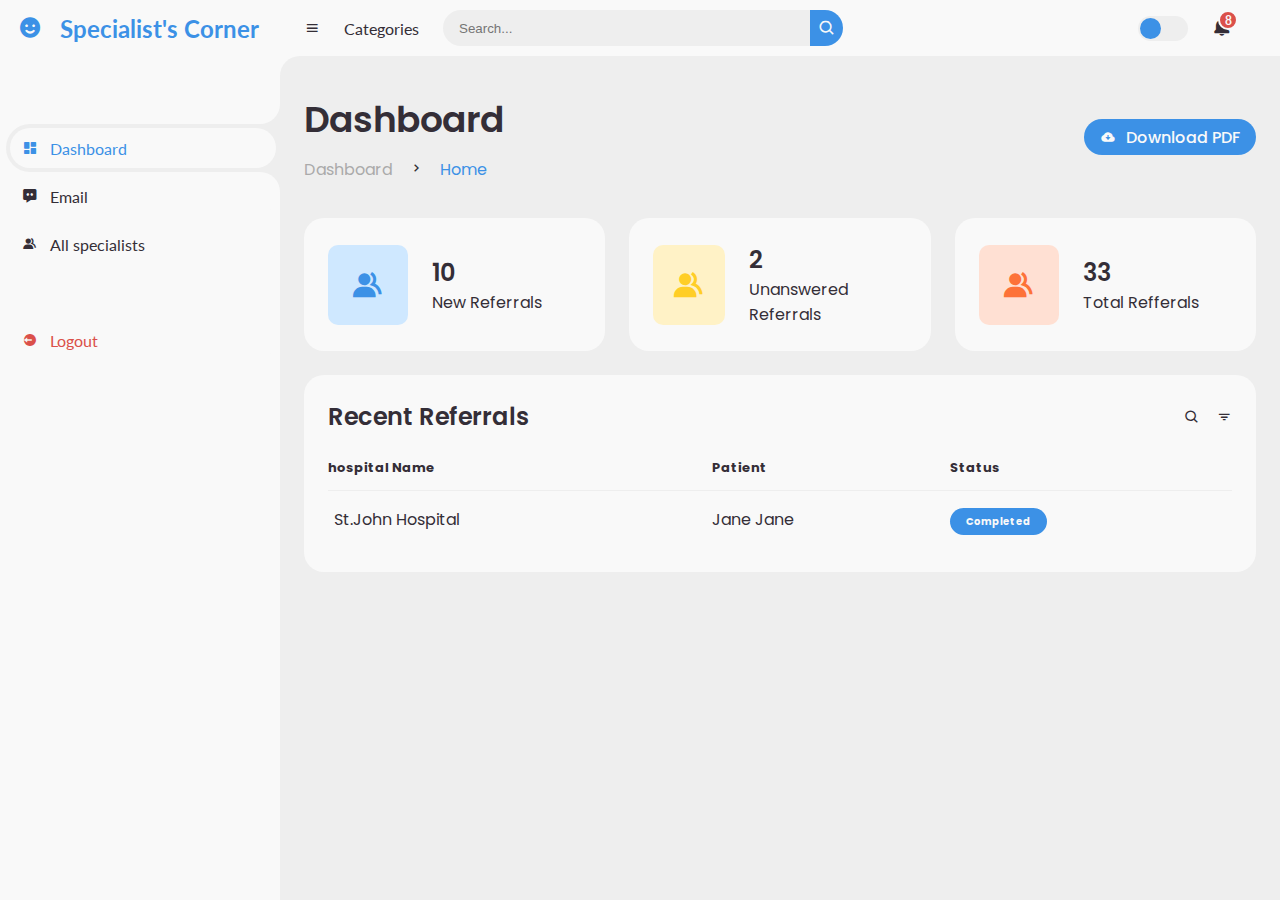
<file: admin.html>
<!DOCTYPE html>
<html lang="en">
<head>
	<meta charset="UTF-8">
	<meta name="viewport" content="width=device-width, initial-scale=1.0">

	<!-- Boxicons -->
	<link href='https://unpkg.com/boxicons@2.0.9/css/boxicons.min.css' rel='stylesheet'>
	<!-- My CSS -->
	<link rel="stylesheet" href="style.css">

	<title>Specialist Dashboard</title>
</head>
<body>


	<!-- SIDEBAR -->
	<section id="sidebar">
		<a href="#" class="brand">
			<i class='bx bxs-smile'></i>
			<span class="text">Specialist's Corner</span>
		</a>
		<ul class="side-menu top">
			<li class="active">
				<a href="#">
					<i class='bx bxs-dashboard' ></i>
					<span class="text">Dashboard</span>
				</a>
			</li>
			
			
			<li>
				<a href="#">
					<i class='bx bxs-message-dots' ></i>
					<span class="text">Email</span>
				</a>
			</li>
			<li>
				<a href="#">
					<i class='bx bxs-group' ></i>
					<span class="text">All specialists</span>
				</a>
			</li>
		</ul>
		<ul class="side-menu">
			
			<li>
				<a href="#" class="logout">
					<i class='bx bxs-log-out-circle' ></i>
					<span class="text">Logout</span>
				</a>
			</li>
		</ul>
	</section>
	<!-- SIDEBAR -->



	<!-- CONTENT -->
	<section id="content">
		<!-- NAVBAR -->
		<nav>
			<i class='bx bx-menu' ></i>
			<a href="#" class="nav-link">Categories</a>
			<form action="#">
				<div class="form-input">
					<input type="search" placeholder="Search...">
					<button type="submit" class="search-btn"><i class='bx bx-search' ></i></button>
				</div>
			</form>
			<input type="checkbox" id="switch-mode" hidden>
			<label for="switch-mode" class="switch-mode"></label>
			<a href="#" class="notification">
				<i class='bx bxs-bell' ></i>
				<span class="num">8</span>
			</a>
			<a href="#" class="profile">
				
			</a>
		</nav>
		<!-- NAVBAR -->

		<!-- MAIN -->
		<main>
			<div class="head-title">
				<div class="left">
					<h1>Dashboard</h1>
					<ul class="breadcrumb">
						<li>
							<a href="#">Dashboard</a>
						</li>
						<li><i class='bx bx-chevron-right' ></i></li>
						<li>
							<a class="active" href="#">Home</a>
						</li>
					</ul>
				</div>
				<a href="#" class="btn-download">
					<i class='bx bxs-cloud-download' ></i>
					<span class="text">Download PDF</span>
				</a>
			</div>

			<ul class="box-info">
				<li>
					<i class='bx bxs-group' ></i>
					<span class="text">
						<h3>10</h3>
						<p>New Referrals</p>
					</span>
				</li>
				<li>
					<i class='bx bxs-group' ></i>
					<span class="text">
						<h3>2</h3>
						<p>Unanswered Referrals</p>
					</span>
				</li>
				<li>
					<i class='bx bxs-group' ></i>
					<span class="text">
						<h3>33</h3>
						<p>Total Refferals</p>
					</span>
				</li>
			</ul>


			<div class="table-data">
				<div class="referral">
					<div class="head">
						<h3>Recent Referrals</h3>
						<i class='bx bx-search' ></i>
						<i class='bx bx-filter' ></i>
					</div>
					<table>
						<thead>
							<tr>
								<th>hospital Name</th>
								<th>Patient</th>
								<th>Status</th>
							</tr>
						</thead>
						<tbody>
							<tr>
								<td>
									
									<p>St.John Hospital</p>
								</td>
								<td>Jane Jane</td>
								<td><span class="status completed">Completed</span></td>
							</tr>
							<tr>
								
						</tbody>
					</table>
				</div>
				
			</div>
		</main>
		<!-- MAIN -->
	</section>
	<!-- CONTENT -->
	

	<script src="script.js"></script>
</body>
</html>
</file>
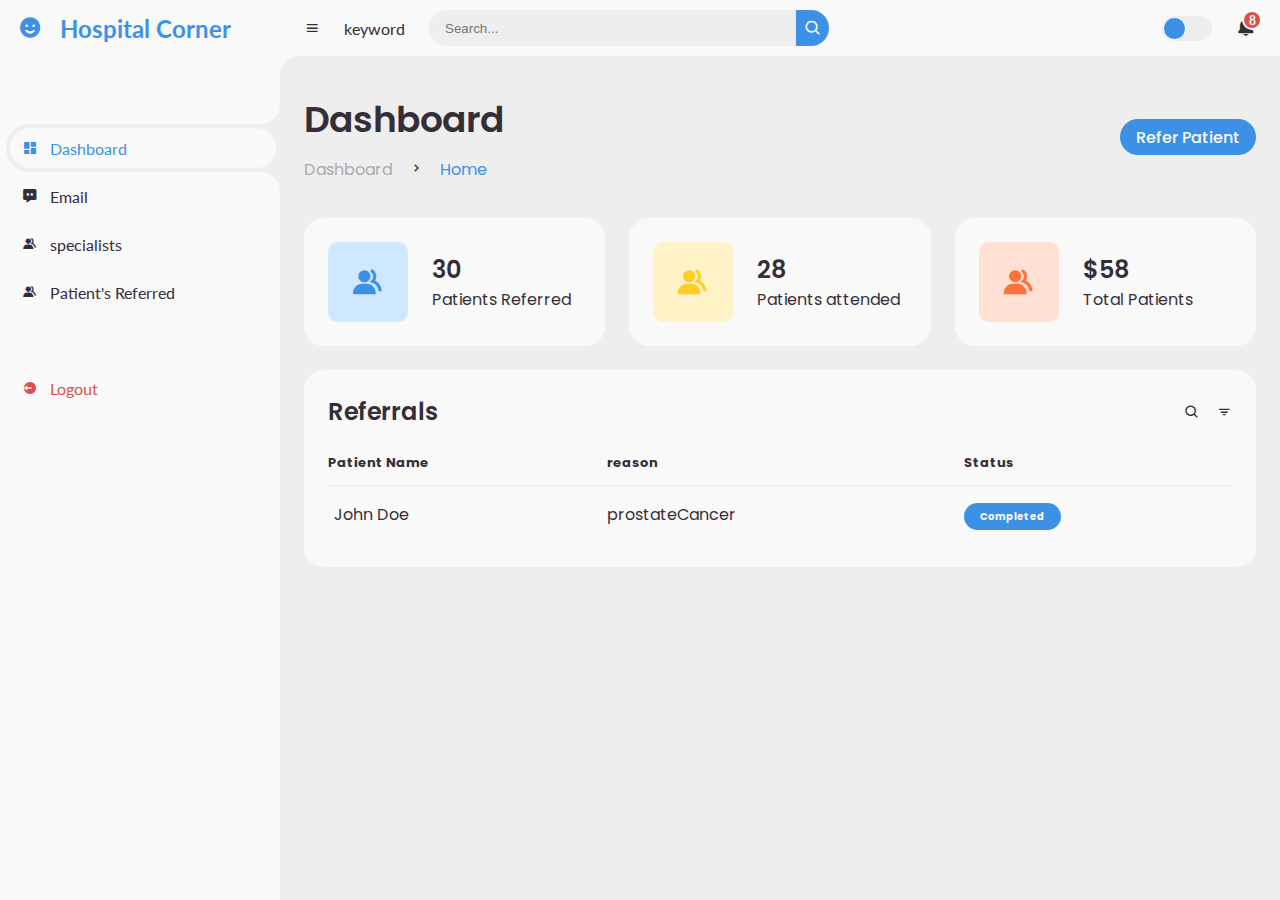
<file: hospitalDashboard.html>
<!DOCTYPE html>
<html lang="en">
<head>
	<meta charset="UTF-8">
	<meta name="viewport" content="width=device-width, initial-scale=1.0"

	<!-- Boxicons -->
	<link href='https://unpkg.com/boxicons@2.0.9/css/boxicons.min.css' rel='stylesheet'>
	<!-- My CSS -->
	<link rel="stylesheet" href="./assets/css/admin.css">

	<title>AdminHub</title>
</head>
<body>


	<!-- SIDEBAR -->
	<section id="sidebar">
		<a href="#" class="brand">
			<i class='bx bxs-smile'></i>
			<span class="text">Hospital Corner</span>
		</a>
		<ul class="side-menu top">
			<li class="active">
				<a href="#">
					<i class='bx bxs-dashboard' ></i>
					<span class="text">Dashboard</span>
				</a>
			</li>
			
			<!-- <li>
				<a href="#">
					<i class='bx bxs-doughnut-chart' ></i>
					<span class="text">Analytics</span>
				</a> -->
			</li>
			<li>
				<a href="#">
					<i class='bx bxs-message-dots' ></i>
					<span class="text">Email</span>
				</a>
			</li>
			<li>
				<a href="#">
					<i class='bx bxs-group' ></i>
					<span class="text">specialists</span>
				</a>
			</li>
            <li>
				<a href="#">
					<i class='bx bxs-group' ></i>
					<span class="text">Patient's Referred</span>
				</a>
			</li>
		</ul>
		<ul class="side-menu">
			
			<li>
				<a href="#" class="logout">
					<i class='bx bxs-log-out-circle' ></i>
					<span class="text">Logout</span>
				</a>
			</li>
		</ul>
	</section>
	<!-- SIDEBAR -->



	<!-- CONTENT -->
	<section id="content">
		<!-- NAVBAR -->
		<nav>
			<i class='bx bx-menu' ></i>
			<a href="#" class="nav-link">keyword</a>
			<form action="#">
				<div class="form-input">
					<input type="search" placeholder="Search...">
					<button type="submit" class="search-btn"><i class='bx bx-search' ></i></button>
				</div>
			</form>
			<input type="checkbox" id="switch-mode" hidden>
			<label for="switch-mode" class="switch-mode"></label>
			<a href="#" class="notification">
				<i class='bx bxs-bell' ></i>
				<span class="num">8</span>
			</a>
			
		</nav>
		<!-- NAVBAR -->

		<!-- MAIN -->
		<main>
			<div class="head-title">
				<div class="left">
					<h1>Dashboard</h1>
					<ul class="breadcrumb">
						<li>
							<a href="#">Dashboard</a>
						</li>
						<li><i class='bx bx-chevron-right' ></i></li>
						<li>
							<a class="active" href="./index.html">Home</a>
						</li>
					</ul>
				</div>
    <a href="./referralForm" class="btn-download">
					</i>
					<span class="text">Refer Patient</span>
				</a>
			</div>

			<ul class="box-info">
				<li>
					<i class='bx bxs-group' ></i>
					<span class="text">
						<h3>30</h3>
						<p>Patients Referred</p>
					</span>
				</li>
				<li>
					<i class='bx bxs-group' ></i>
					<span class="text">
						<h3>28</h3>
						<p>Patients attended</p>
					</span>
				</li>
				<li>
					<i class='bx bxs-group' ></i>
					<span class="text">
						<h3>$58</h3>
						<p>Total Patients</p>
					</span>
				</li>
			</ul>


			<div class="table-data">
				<div class="order">
					<div class="head">
						<h3>Referrals</h3>
						<i class='bx bx-search' ></i>
						<i class='bx bx-filter' ></i>
					</div>
					<table>
						<thead>
							<tr>
								<th>Patient Name</th>
								<th>reason</th>
								<th>Status</th>
							</tr>
						</thead>
						<tbody>
							<tr>
								<td>
									
									<p>John Doe</p>
								</td>
								<td>prostateCancer</td>
								<td><span class="status completed">Completed</span></td>
							</tr>
							
							
							
								
						</tbody>
					</table>
				</div>
	
			</div>
		</main>
		<!-- MAIN -->
	</section>
	<!-- CONTENT -->
	

	<script src="./assets/js/admin.js"></script>
</body>
</html>
</file>
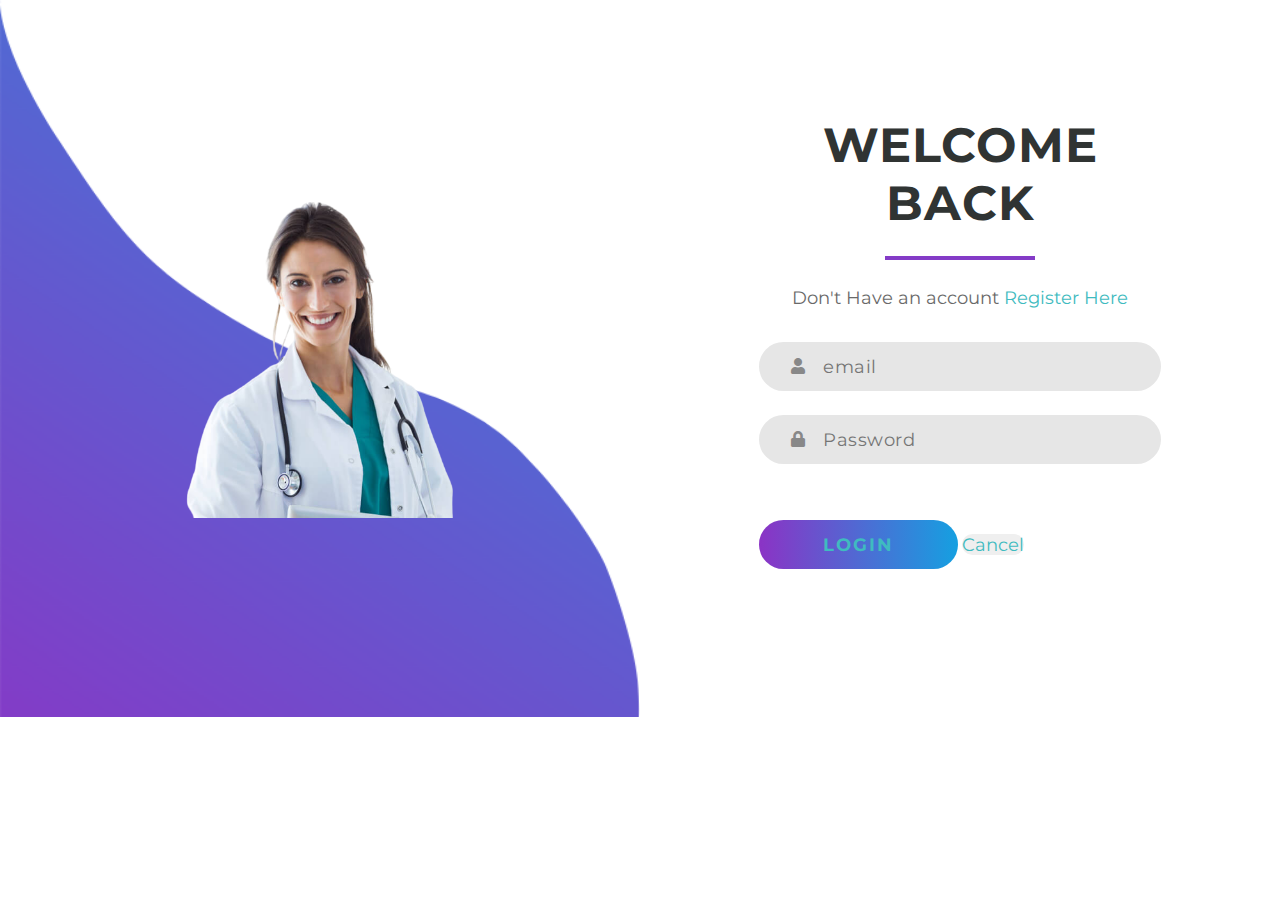
<file: login.html>
<!DOCTYPE html>
<html lang="en">
<head>
    <meta charset="UTF-8">
    <meta name="viewport" content="width=device-width, initial-scale=1.0">
    <link rel="stylesheet" href="https://cdnjs.cloudflare.com/ajax/libs/font-awesome/5.15.1/css/all.min.css">
    <link rel="stylesheet" href="./assets/css/login.css">
    <link rel="stylesheet" href="./assets/css/breastCancer.css">
    <link href="https://fonts.googleapis.com/css2?family=Montserrat&display=swap" rel="stylesheet">
    <title>Login page</title>
</head>

<body>
    <section class="side">
        <img src="./assets/img/doctors-2-removebg-preview.png" alt="">
        
    </section>

    <section class="main">
        <div class="login-container">
            <p class="title">Welcome back</p>
            <div class="separator"></div>
            <p class="welcome-message">Don't Have an account <span><a href="./signup.html"> Register Here</p></span>


            <form class="login-form">
                <div class="form-control">
                    <input type="email" id="email" name="email" placeholder="email">
                    <i class="fas fa-user"></i>
                </div>
                <div class="form-control">
                    <input type="password" id="password" name="password" placeholder="Password">
                    <i class="fas fa-lock"></i>
                </div>
                <div class="buttons">
               <button class="submit"><a href="./speclialist.html">Login</button>
                <button class="submit1"><a href="./index.html">Cancel</button> 
               </div>
            </form> 
        </div>
    </section>
    
</body>
</html>
</file>
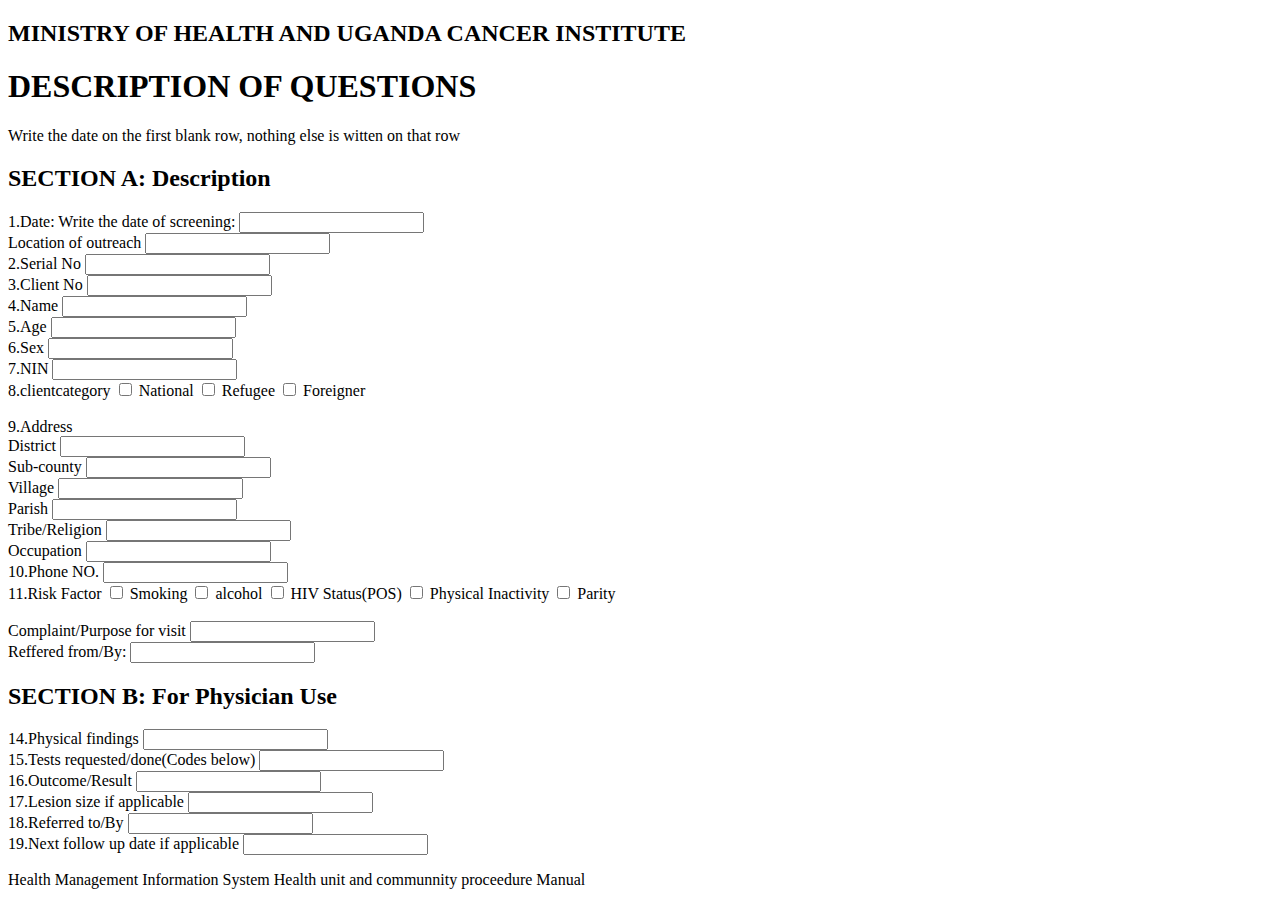
<file: outreachform.html>
<!DOCTYPE html>

<html>
    <head>
        <meta charset="utf-8">
        <meta http-equiv="X-UA-Compatible" content="IE=edge">
        <title></title>
        <meta name="description" content="">
        <meta name="viewport" content="width=device-width, initial-scale=1">
        <link rel="stylesheet" href="">
    </head>
    <body>
        <h2>MINISTRY OF HEALTH AND UGANDA CANCER INSTITUTE</h2>
        <div class="description">
            <h1>DESCRIPTION OF QUESTIONS</h1>
            <P>Write the date on the first blank row, nothing else is witten on that row</P>
            <h2>SECTION A: Description </h2>
        </div>
        <form action="post">
        <label for="rdate">1.Date: Write the date of screening:</label>
        <input type="textarea" id="rdate" name="rdate" ><br>
        <label for="location">Location of outreach</label>
        <input type="textarea" id="location" name="location" ><br>
        <label for="serialNo"><span>2.</span>Serial No</label>
        <input type="text" id="serialNo" name="serialNo" ><br>
        <label for="clientNo"><span>3.</span>Client No</label>
        <input type="text" id="clientNo" name="clientNo" ><br>
        <label for="name"><span>4.</span>Name</label>
        <input type="name" id="name" name="name" ><br>
        <label for="age"><span>5.</span>Age</label>
        <input type="text" id="age" name="age" ><br>
        <label for="sex"><span>6.</span>Sex</label>
        <input type="text" id="sex" name="sex" ><br>
        <label for="nin"><span>7.</span>NIN</label>
        <input type="text" id="nin" name="nin" ><br>
        <label for="clientcategory"><span>8.</span>clientcategory</label>
        <input type="checkbox" id="national" name="national" value="national">
        <label for="national"> National</label>
        <input type="checkbox" id="refugee" name="refugee" value="refugee">
        <label for="refugee"> Refugee</label>
        <input type="checkbox" id="foreigner" name="foreigner" value="foreigner">
        <label for="foreigner"> Foreigner</label><br><br>
        <label for="age"><span>9.</span>Address</label><br>
        <label for="district">District</label>
        <input type="text" id="district" name="district" ><br>
        <label for="subcounty">Sub-county</label>
        <input type="text" id="subcounty" name="subcounty" ><br>
        <label for="village">Village</label>
        <input type="text" id="village" name="village" ><br>
        <label for="parish">Parish</label>
        <input type="text" id="parish" name="parish" ><br>
        <label for="tribe">Tribe/Religion</label>
        <input type="text" id="tribe" name="tribe" ><br>
        <label for="occupation">Occupation</label>
        <input type="text" id="occupation" name="occupation" ><br>
        <label for="phoneNo"><span>10.</span>Phone NO.</label>
        <input type="text" id="phoneNo" name="phoneNo" ><br>
        <label for="riskfactor"><span>11.</span>Risk Factor</label>

        <input type="checkbox" id="smoking" name="smoking" value="smoking">
        <label for="smoking"> Smoking</label>
        <input type="checkbox" id="alcohol" name="alcohol" value="alcohol">
        <label for="alcohol"> alcohol</label>
        <input type="checkbox" id="status" name="status" value="status">
        <label for="status"> HIV Status(POS)</label>
        <input type="checkbox" id="inactivity" name="inactivity" value="inactivity">
        <label for="alcohol"> Physical Inactivity</label>
        <input type="checkbox" id="parity" name="parity" value="parity">
        <label for="parity"> Parity</label><br><br>
        <label for="complaint">Complaint/Purpose for visit</label>
        <input type="text" id="complaint" name="complaint" ><br>
        <label for="referred">Reffered from/By:</label>
        <input type="text" id="reffered" name="reffered" ><br>
        <h2>SECTION B: For Physician Use </h2>
        <label for="findings"><span>14.</span>Physical findings</label>
        <input type="text" id="findings" name="findings" ><br>
        <label for="tests"><span>15.</span>Tests requested/done(Codes below)</label>
        <input type="text" id="tests" name="tests" ><br>
        <label for="result"><span>16.</span>Outcome/Result</label>
        <input type="text" id="result" name="result" ><br>
        <label for="lesionsize"><span>17.</span>Lesion size if applicable</label>
        <input type="text" id="lesionsize" name="lesionsize" ><br>
        <label for="referredTo"><span>18.</span>Referred to/By</label>
        <input type="text" id="referredTo" name="referredTo" ><br>
        <label for="followUpDate"><span>19.</span>Next follow up date if applicable</label>
        <input type="text" id="followUpDate" name="followUpDate" ><br>

        <div class="footer"><p>Health Management Information System <span>Health unit and communnity proceedure Manual</span></p></div>
        </form> 
        
    </body>
</html>
</file>
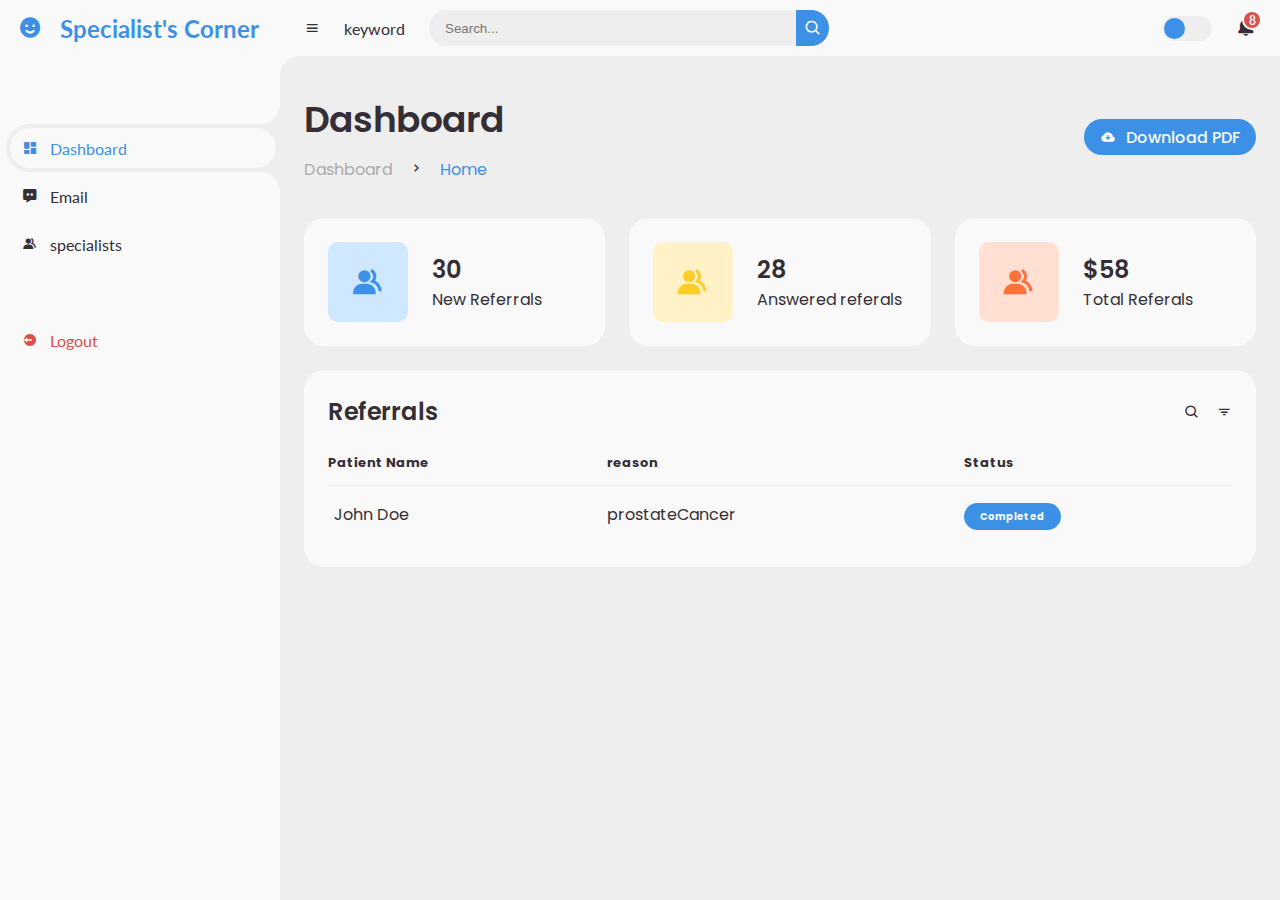
<file: patientDahboard.html>
<!DOCTYPE html>
<html lang="en">
<head>
	<meta charset="UTF-8">
	<meta name="viewport" content="width=device-width, initial-scale=1.0">

	<!-- Boxicons -->
	<link href='https://unpkg.com/boxicons@2.0.9/css/boxicons.min.css' rel='stylesheet'>
	<!-- My CSS -->
	<link rel="stylesheet" href="./assets/css/admin.css">

	<title>AdminHub</title>
</head>
<body>


	<!-- SIDEBAR -->
	<section id="sidebar">
		<a href="#" class="brand">
			<i class='bx bxs-smile'></i>
			<span class="text">Specialist's Corner</span>
		</a>
		<ul class="side-menu top">
			<li class="active">
				<a href="#">
					<i class='bx bxs-dashboard' ></i>
					<span class="text">Dashboard</span>
				</a>
			</li>
			
			<!-- <li>
				<a href="#">
					<i class='bx bxs-doughnut-chart' ></i>
					<span class="text">Analytics</span>
				</a> -->
			</li>
			<li>
				<a href="#">
					<i class='bx bxs-message-dots' ></i>
					<span class="text">Email</span>
				</a>
			</li>
			<li>
				<a href="#">
					<i class='bx bxs-group' ></i>
					<span class="text">specialists</span>
				</a>
			</li>
		</ul>
		<ul class="side-menu">
			
			<li>
				<a href="#" class="logout">
					<i class='bx bxs-log-out-circle' ></i>
					<span class="text">Logout</span>
				</a>
			</li>
		</ul>
	</section>
	<!-- SIDEBAR -->



	<!-- CONTENT -->
	<section id="content">
		<!-- NAVBAR -->
		<nav>
			<i class='bx bx-menu' ></i>
			<a href="#" class="nav-link">keyword</a>
			<form action="#">
				<div class="form-input">
					<input type="search" placeholder="Search...">
					<button type="submit" class="search-btn"><i class='bx bx-search' ></i></button>
				</div>
			</form>
			<input type="checkbox" id="switch-mode" hidden>
			<label for="switch-mode" class="switch-mode"></label>
			<a href="#" class="notification">
				<i class='bx bxs-bell' ></i>
				<span class="num">8</span>
			</a>
			
		</nav>
		<!-- NAVBAR -->

		<!-- MAIN -->
		<main>
			<div class="head-title">
				<div class="left">
					<h1>Dashboard</h1>
					<ul class="breadcrumb">
						<li>
							<a href="#">Dashboard</a>
						</li>
						<li><i class='bx bx-chevron-right' ></i></li>
						<li>
							<a class="active" href="./index.html">Home</a>
						</li>
					</ul>
				</div>
				<a href="#" class="btn-download">
					<i class='bx bxs-cloud-download' ></i>
					<span class="text">Download PDF</span>
				</a>
			</div>

			<ul class="box-info">
				<li>
					<i class='bx bxs-group' ></i>
					<span class="text">
						<h3>30</h3>
						<p>New Referrals</p>
					</span>
				</li>
				<li>
					<i class='bx bxs-group' ></i>
					<span class="text">
						<h3>28</h3>
						<p>Answered referals</p>
					</span>
				</li>
				<li>
					<i class='bx bxs-group' ></i>
					<span class="text">
						<h3>$58</h3>
						<p>Total Referals</p>
					</span>
				</li>
			</ul>


			<div class="table-data">
				<div class="order">
					<div class="head">
						<h3>Referrals</h3>
						<i class='bx bx-search' ></i>
						<i class='bx bx-filter' ></i>
					</div>
					<table>
						<thead>
							<tr>
								<th>Patient Name</th>
								<th>reason</th>
								<th>Status</th>
							</tr>
						</thead>
						<tbody>
							<tr>
								<td>
									
									<p>John Doe</p>
								</td>
								<td>prostateCancer</td>
								<td><span class="status completed">Completed</span></td>
							</tr>
							
							
							
								
						</tbody>
					</table>
				</div>
	
			</div>
		</main>
		<!-- MAIN -->
	</section>
	<!-- CONTENT -->
	

	<script src="./assets/js/admin.js"></script>
</body>
</html>
</file>
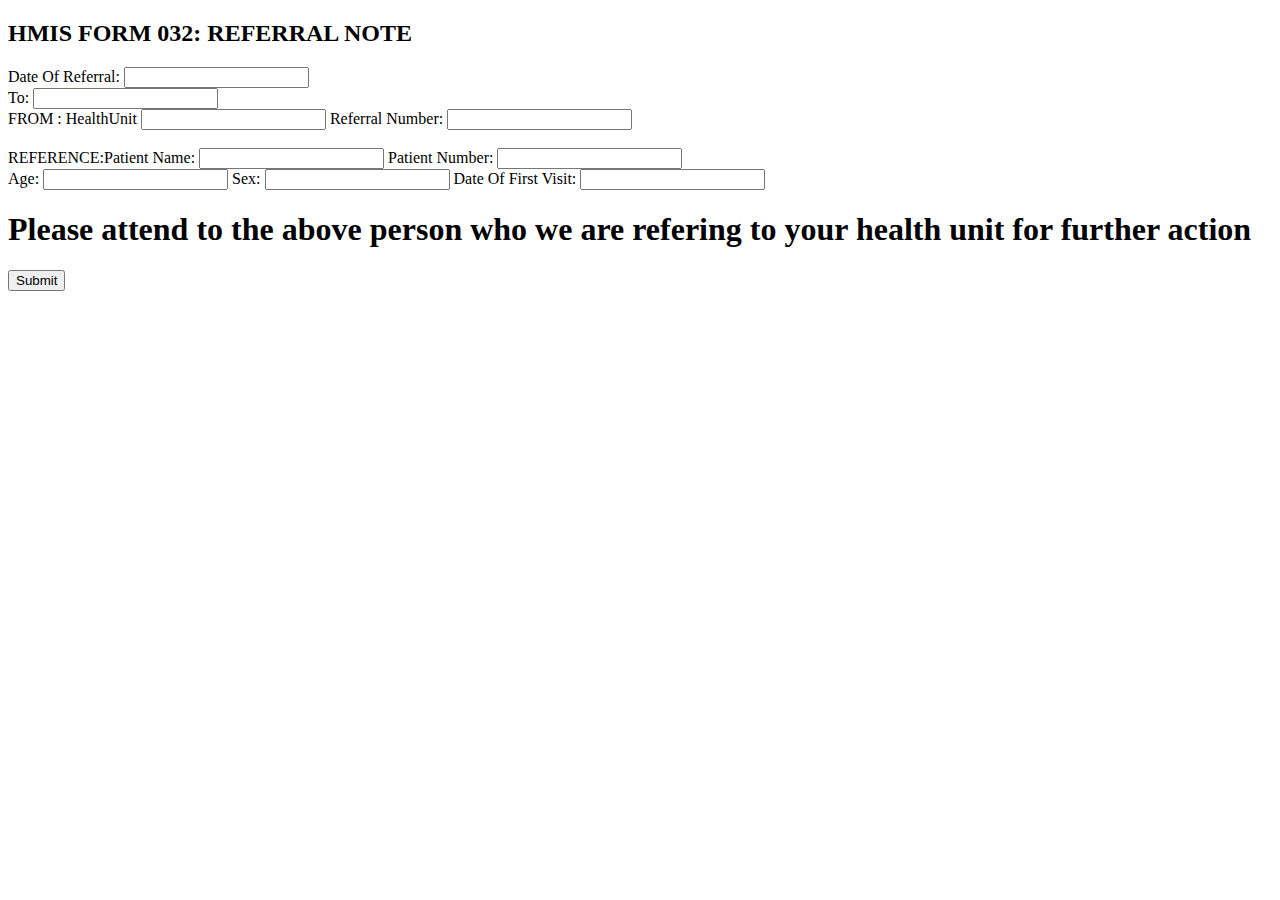
<file: referralForm.html>
<!DOCTYPE html>

<html>
    <head>
        <meta charset="utf-8">
        <meta http-equiv="X-UA-Compatible" content="IE=edge">
        <title></title>
        <meta name="description" content="">
        <meta name="viewport" content="width=device-width, initial-scale=1">
        <link rel="stylesheet" href="">
    </head>
    <body>
        <h2>HMIS FORM 032: REFERRAL NOTE</h2>

        <form action="/action_page.php">
        <label for="rdate">Date Of Referral:</label>
        <input type="text" id="rdate" name="rdate" ><br>
        <label for="to">To:</label>
        <input type="text" id="to" name="to" ><br>
        <label for="healthunit">FROM : HealthUnit</label>
        <input type="text" id="healthunit" name="healthunit" >
        <label for="referralnumber">Referral Number:</label>
        <input type="text" id="referralnumber" name="referralnumber" ><br><br>
        <label for="REFERENCE">REFERENCE:Patient Name:</label>
        <input type="text" id="reference" name="reference" >
        <label for="patientNo.">Patient Number:</label>
        <input type="text" id="patientNo" name="patientNo" ><br>
        <label for="age">Age:</label>
        <input type="text" id="age" name="age" >
        <label for="age">Sex:</label>
        <input type="text" id="sex" name="sex" >
        <label for="fVisit">Date Of First Visit:</label>
        <input type="text" id="fVisit" name="fVisit" ><br>
        <div class="request"><h1>Please attend to the above person who we are refering to your health unit for further action</h1></div>
        <input type="submit" value="Submit">
        </form> 
        
    </body>
</html>
</file>
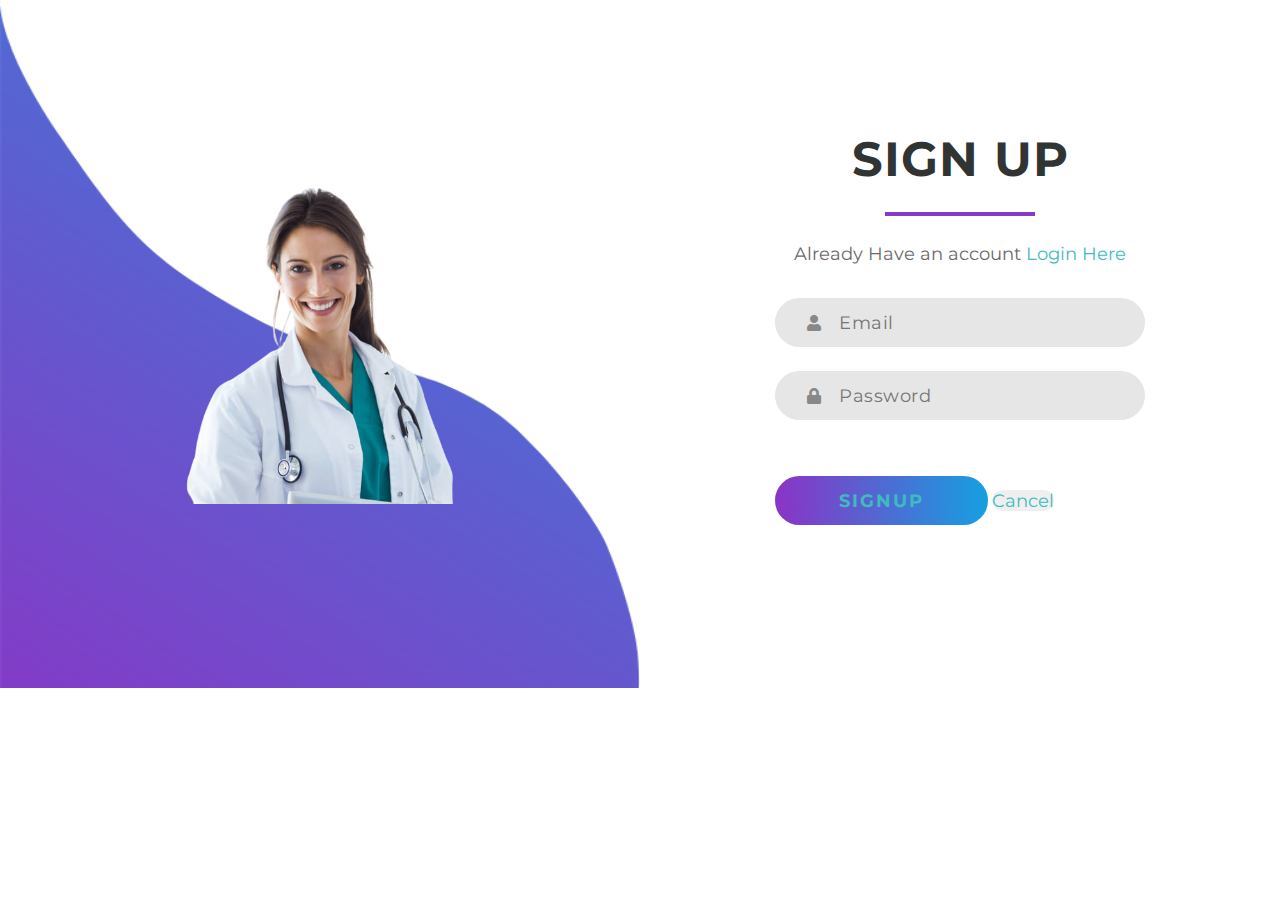
<file: signup.html>
<!DOCTYPE html>
<html lang="en">
<head>
    <meta charset="UTF-8">
    <meta name="viewport" content="width=device-width, initial-scale=1.0">
    <link rel="stylesheet" href="https://cdnjs.cloudflare.com/ajax/libs/font-awesome/5.15.1/css/all.min.css">
    <link rel="stylesheet" href="./assets/css/login.css">
    <link rel="stylesheet" href="./assets/css/breastCancer.css">
    <link href="https://fonts.googleapis.com/css2?family=Montserrat&display=swap" rel="stylesheet">
    <title>Login page</title>
</head>

<body>
    <section class="side">
        <img src="./assets/img/doctors-2-removebg-preview.png" alt="">
        
    </section>

    <section class="main">
        <div class="login-container">
            <p class="title">Sign Up</p>

            <div class="separator"></div>
            <p class="welcome-message">Already Have an account <a href="./login.html"> Login Here</p>

            <form class="login-form">
               
                <div class="form-control">
                    <input type="text" placeholder="Email">
                    <i class="fas fa-user"></i>
                </div>
               
                <!-- <div class="form-control">
                    <input type="text" placeholder="Username">
                    <i class="fas fa-user"></i>
                </div> -->
                <div class="form-control">
                    <input type="password" placeholder="Password">
                    <i class="fas fa-lock"></i>
                </div>
                <div class="buttons">
               <button class="submit"><a href="./login.html">SignUp</button>
                <button class="submit1"><a href="./index.html">Cancel</button> 
               </div>
            </form> 
        </div>
    </section>
    
</body>
</html>
</file>
<file: style.css>
@import url('https://fonts.googleapis.com/css2?family=Lato:wght@400;700&family=Poppins:wght@400;500;600;700&display=swap');

* {
	margin: 0;
	padding: 0;
	box-sizing: border-box;
}

a {
	text-decoration: none;
}

li {
	list-style: none;
}

:root {
	--poppins: 'Poppins', sans-serif;
	--lato: 'Lato', sans-serif;

	--light: #F9F9F9;
	--blue: #3C91E6;
	--light-blue: #CFE8FF;
	--grey: #eee;
	--dark-grey: #AAAAAA;
	--dark: #342E37;
	--red: #DB504A;
	--yellow: #FFCE26;
	--light-yellow: #FFF2C6;
	--orange: #FD7238;
	--light-orange: #FFE0D3;
}

html {
	overflow-x: hidden;
}

body.dark {
	--light: #0C0C1E;
	--grey: #060714;
	--dark: #FBFBFB;
}

body {
	background: var(--grey);
	overflow-x: hidden;
}





/* SIDEBAR */
#sidebar {
	position: fixed;
	top: 0;
	left: 0;
	width: 280px;
	height: 100%;
	background: var(--light);
	z-index: 2000;
	font-family: var(--lato);
	transition: .3s ease;
	overflow-x: hidden;
	scrollbar-width: none;
}
#sidebar::--webkit-scrollbar {
	display: none;
}
#sidebar.hide {
	width: 60px;
}
#sidebar .brand {
	font-size: 24px;
	font-weight: 700;
	height: 56px;
	display: flex;
	align-items: center;
	color: var(--blue);
	position: sticky;
	top: 0;
	left: 0;
	background: var(--light);
	z-index: 500;
	padding-bottom: 20px;
	box-sizing: content-box;
}
#sidebar .brand .bx {
	min-width: 60px;
	display: flex;
	justify-content: center;
}
#sidebar .side-menu {
	width: 100%;
	margin-top: 48px;
}
#sidebar .side-menu li {
	height: 48px;
	background: transparent;
	margin-left: 6px;
	border-radius: 48px 0 0 48px;
	padding: 4px;
}
#sidebar .side-menu li.active {
	background: var(--grey);
	position: relative;
}
#sidebar .side-menu li.active::before {
	content: '';
	position: absolute;
	width: 40px;
	height: 40px;
	border-radius: 50%;
	top: -40px;
	right: 0;
	box-shadow: 20px 20px 0 var(--grey);
	z-index: -1;
}
#sidebar .side-menu li.active::after {
	content: '';
	position: absolute;
	width: 40px;
	height: 40px;
	border-radius: 50%;
	bottom: -40px;
	right: 0;
	box-shadow: 20px -20px 0 var(--grey);
	z-index: -1;
}
#sidebar .side-menu li a {
	width: 100%;
	height: 100%;
	background: var(--light);
	display: flex;
	align-items: center;
	border-radius: 48px;
	font-size: 16px;
	color: var(--dark);
	white-space: nowrap;
	overflow-x: hidden;
}
#sidebar .side-menu.top li.active a {
	color: var(--blue);
}
#sidebar.hide .side-menu li a {
	width: calc(48px - (4px * 2));
	transition: width .3s ease;
}
#sidebar .side-menu li a.logout {
	color: var(--red);
}
#sidebar .side-menu.top li a:hover {
	color: var(--blue);
}
#sidebar .side-menu li a .bx {
	min-width: calc(60px  - ((4px + 6px) * 2));
	display: flex;
	justify-content: center;
}
/* SIDEBAR */





/* CONTENT */
#content {
	position: relative;
	width: calc(100% - 280px);
	left: 280px;
	transition: .3s ease;
}
#sidebar.hide ~ #content {
	width: calc(100% - 60px);
	left: 60px;
}




/* NAVBAR */
#content nav {
	height: 56px;
	background: var(--light);
	padding: 0 24px;
	display: flex;
	align-items: center;
	grid-gap: 24px;
	font-family: var(--lato);
	position: sticky;
	top: 0;
	left: 0;
	z-index: 1000;
}
#content nav::before {
	content: '';
	position: absolute;
	width: 40px;
	height: 40px;
	bottom: -40px;
	left: 0;
	border-radius: 50%;
	box-shadow: -20px -20px 0 var(--light);
}
#content nav a {
	color: var(--dark);
}
#content nav .bx.bx-menu {
	cursor: pointer;
	color: var(--dark);
}
#content nav .nav-link {
	font-size: 16px;
	transition: .3s ease;
}
#content nav .nav-link:hover {
	color: var(--blue);
}
#content nav form {
	max-width: 400px;
	width: 100%;
	margin-right: auto;
}
#content nav form .form-input {
	display: flex;
	align-items: center;
	height: 36px;
}
#content nav form .form-input input {
	flex-grow: 1;
	padding: 0 16px;
	height: 100%;
	border: none;
	background: var(--grey);
	border-radius: 36px 0 0 36px;
	outline: none;
	width: 100%;
	color: var(--dark);
}
#content nav form .form-input button {
	width: 36px;
	height: 100%;
	display: flex;
	justify-content: center;
	align-items: center;
	background: var(--blue);
	color: var(--light);
	font-size: 18px;
	border: none;
	outline: none;
	border-radius: 0 36px 36px 0;
	cursor: pointer;
}
#content nav .notification {
	font-size: 20px;
	position: relative;
}
#content nav .notification .num {
	position: absolute;
	top: -6px;
	right: -6px;
	width: 20px;
	height: 20px;
	border-radius: 50%;
	border: 2px solid var(--light);
	background: var(--red);
	color: var(--light);
	font-weight: 700;
	font-size: 12px;
	display: flex;
	justify-content: center;
	align-items: center;
}
#content nav .profile img {
	width: 36px;
	height: 36px;
	object-fit: cover;
	border-radius: 50%;
}
#content nav .switch-mode {
	display: block;
	min-width: 50px;
	height: 25px;
	border-radius: 25px;
	background: var(--grey);
	cursor: pointer;
	position: relative;
}
#content nav .switch-mode::before {
	content: '';
	position: absolute;
	top: 2px;
	left: 2px;
	bottom: 2px;
	width: calc(25px - 4px);
	background: var(--blue);
	border-radius: 50%;
	transition: all .3s ease;
}
#content nav #switch-mode:checked + .switch-mode::before {
	left: calc(100% - (25px - 4px) - 2px);
}
/* NAVBAR */





/* MAIN */
#content main {
	width: 100%;
	padding: 36px 24px;
	font-family: var(--poppins);
	max-height: calc(100vh - 56px);
	overflow-y: auto;
}
#content main .head-title {
	display: flex;
	align-items: center;
	justify-content: space-between;
	grid-gap: 16px;
	flex-wrap: wrap;
}
#content main .head-title .left h1 {
	font-size: 36px;
	font-weight: 600;
	margin-bottom: 10px;
	color: var(--dark);
}
#content main .head-title .left .breadcrumb {
	display: flex;
	align-items: center;
	grid-gap: 16px;
}
#content main .head-title .left .breadcrumb li {
	color: var(--dark);
}
#content main .head-title .left .breadcrumb li a {
	color: var(--dark-grey);
	pointer-events: none;
}
#content main .head-title .left .breadcrumb li a.active {
	color: var(--blue);
	pointer-events: unset;
}
#content main .head-title .btn-download {
	height: 36px;
	padding: 0 16px;
	border-radius: 36px;
	background: var(--blue);
	color: var(--light);
	display: flex;
	justify-content: center;
	align-items: center;
	grid-gap: 10px;
	font-weight: 500;
}




#content main .box-info {
	display: grid;
	grid-template-columns: repeat(auto-fit, minmax(240px, 1fr));
	grid-gap: 24px;
	margin-top: 36px;
}
#content main .box-info li {
	padding: 24px;
	background: var(--light);
	border-radius: 20px;
	display: flex;
	align-items: center;
	grid-gap: 24px;
}
#content main .box-info li .bx {
	width: 80px;
	height: 80px;
	border-radius: 10px;
	font-size: 36px;
	display: flex;
	justify-content: center;
	align-items: center;
}
#content main .box-info li:nth-child(1) .bx {
	background: var(--light-blue);
	color: var(--blue);
}
#content main .box-info li:nth-child(2) .bx {
	background: var(--light-yellow);
	color: var(--yellow);
}
#content main .box-info li:nth-child(3) .bx {
	background: var(--light-orange);
	color: var(--orange);
}
#content main .box-info li .text h3 {
	font-size: 24px;
	font-weight: 600;
	color: var(--dark);
}
#content main .box-info li .text p {
	color: var(--dark);	
}





#content main .table-data {
	display: flex;
	flex-wrap: wrap;
	grid-gap: 24px;
	margin-top: 24px;
	width: 100%;
	color: var(--dark);
}
#content main .table-data > div {
	border-radius: 20px;
	background: var(--light);
	padding: 24px;
	overflow-x: auto;
}
#content main .table-data .head {
	display: flex;
	align-items: center;
	grid-gap: 16px;
	margin-bottom: 24px;
}
#content main .table-data .head h3 {
	margin-right: auto;
	font-size: 24px;
	font-weight: 600;
}
#content main .table-data .head .bx {
	cursor: pointer;
}

#content main .table-data .referral{
	flex-grow: 1;
	flex-basis: 500px;
}
#content main .table-data .referral table {
	width: 100%;
	border-collapse: collapse;
}
#content main .table-data .referral table th {
	padding-bottom: 12px;
	font-size: 13px;
	text-align: left;
	border-bottom: 1px solid var(--grey);
}
#content main .table-data .referral table td {
	padding: 16px 0;
}
#content main .table-data .referral table tr td:first-child {
	display: flex;
	align-items: center;
	grid-gap: 12px;
	padding-left: 6px;
}
#content main .table-data .referral table td img {
	width: 36px;
	height: 36px;
	border-radius: 50%;
	object-fit: cover;
}
#content main .table-data .referral table tbody tr:hover {
	background: var(--grey);
}
#content main .table-data .referral table tr td .status {
	font-size: 10px;
	padding: 6px 16px;
	color: var(--light);
	border-radius: 20px;
	font-weight: 700;
}
#content main .table-data .referral table tr td .status.completed {
	background: var(--blue);
}
#content main .table-data .referral table tr td .status.process {
	background: var(--yellow);
}
#content main .table-data .referral table tr td .status.pending {
	background: var(--orange);
}


#content main .table-data .todo {
	flex-grow: 1;
	flex-basis: 300px;
}
#content main .table-data .todo .todo-list {
	width: 100%;
}
#content main .table-data .todo .todo-list li {
	width: 100%;
	margin-bottom: 16px;
	background: var(--grey);
	border-radius: 10px;
	padding: 14px 20px;
	display: flex;
	justify-content: space-between;
	align-items: center;
}
#content main .table-data .todo .todo-list li .bx {
	cursor: pointer;
}
#content main .table-data .todo .todo-list li.completed {
	border-left: 10px solid var(--blue);
}
#content main .table-data .todo .todo-list li.not-completed {
	border-left: 10px solid var(--orange);
}
#content main .table-data .todo .todo-list li:last-child {
	margin-bottom: 0;
}
/* MAIN */
/* CONTENT */









@media screen and (max-width: 768px) {
	#sidebar {
		width: 200px;
	}

	#content {
		width: calc(100% - 60px);
		left: 200px;
	}

	#content nav .nav-link {
		display: none;
	}
}






@media screen and (max-width: 576px) {
	#content nav form .form-input input {
		display: none;
	}

	#content nav form .form-input button {
		width: auto;
		height: auto;
		background: transparent;
		border-radius: none;
		color: var(--dark);
	}

	#content nav form.show .form-input input {
		display: block;
		width: 100%;
	}
	#content nav form.show .form-input button {
		width: 36px;
		height: 100%;
		border-radius: 0 36px 36px 0;
		color: var(--light);
		background: var(--red);
	}

	#content nav form.show ~ .notification,
	#content nav form.show ~ .profile {
		display: none;
	}

	#content main .box-info {
		grid-template-columns: 1fr;
	}

	#content main .table-data .head {
		min-width: 420px;
	}
	#content main .table-data .order table {
		min-width: 420px;
	}
	#content main .table-data .todo .todo-list {
		min-width: 420px;
	}
}
</file>
<file: assets/css/admin.css>
@import url('https://fonts.googleapis.com/css2?family=Lato:wght@400;700&family=Poppins:wght@400;500;600;700&display=swap');

* {
	margin: 0;
	padding: 0;
	box-sizing: border-box;
}

a {
	text-decoration: none;
}

li {
	list-style: none;
}

:root {
	--poppins: 'Poppins', sans-serif;
	--lato: 'Lato', sans-serif;

	--light: #F9F9F9;
	--blue: #3C91E6;
	--light-blue: #CFE8FF;
	--grey: #eee;
	--dark-grey: #AAAAAA;
	--dark: #342E37;
	--red: #DB504A;
	--yellow: #FFCE26;
	--light-yellow: #FFF2C6;
	--orange: #FD7238;
	--light-orange: #FFE0D3;
}

html {
	overflow-x: hidden;
}

body.dark {
	--light: #0C0C1E;
	--grey: #060714;
	--dark: #FBFBFB;
}

body {
	background: var(--grey);
	overflow-x: hidden;
}





/* SIDEBAR */
#sidebar {
	position: fixed;
	top: 0;
	left: 0;
	width: 280px;
	height: 100%;
	background: var(--light);
	z-index: 2000;
	font-family: var(--lato);
	transition: .3s ease;
	overflow-x: hidden;
	scrollbar-width: none;
}
#sidebar::--webkit-scrollbar {
	display: none;
}
#sidebar.hide {
	width: 60px;
}
#sidebar .brand {
	font-size: 24px;
	font-weight: 700;
	height: 56px;
	display: flex;
	align-items: center;
	color: var(--blue);
	position: sticky;
	top: 0;
	left: 0;
	background: var(--light);
	z-index: 500;
	padding-bottom: 20px;
	box-sizing: content-box;
}
#sidebar .brand .bx {
	min-width: 60px;
	display: flex;
	justify-content: center;
}
#sidebar .side-menu {
	width: 100%;
	margin-top: 48px;
}
#sidebar .side-menu li {
	height: 48px;
	background: transparent;
	margin-left: 6px;
	border-radius: 48px 0 0 48px;
	padding: 4px;
}
#sidebar .side-menu li.active {
	background: var(--grey);
	position: relative;
}
#sidebar .side-menu li.active::before {
	content: '';
	position: absolute;
	width: 40px;
	height: 40px;
	border-radius: 50%;
	top: -40px;
	right: 0;
	box-shadow: 20px 20px 0 var(--grey);
	z-index: -1;
}
#sidebar .side-menu li.active::after {
	content: '';
	position: absolute;
	width: 40px;
	height: 40px;
	border-radius: 50%;
	bottom: -40px;
	right: 0;
	box-shadow: 20px -20px 0 var(--grey);
	z-index: -1;
}
#sidebar .side-menu li a {
	width: 100%;
	height: 100%;
	background: var(--light);
	display: flex;
	align-items: center;
	border-radius: 48px;
	font-size: 16px;
	color: var(--dark);
	white-space: nowrap;
	overflow-x: hidden;
}
#sidebar .side-menu.top li.active a {
	color: var(--blue);
}
#sidebar.hide .side-menu li a {
	width: calc(48px - (4px * 2));
	transition: width .3s ease;
}
#sidebar .side-menu li a.logout {
	color: var(--red);
}
#sidebar .side-menu.top li a:hover {
	color: var(--blue);
}
#sidebar .side-menu li a .bx {
	min-width: calc(60px  - ((4px + 6px) * 2));
	display: flex;
	justify-content: center;
}
/* SIDEBAR */





/* CONTENT */
#content {
	position: relative;
	width: calc(100% - 280px);
	left: 280px;
	transition: .3s ease;
}
#sidebar.hide ~ #content {
	width: calc(100% - 60px);
	left: 60px;
}




/* NAVBAR */
#content nav {
	height: 56px;
	background: var(--light);
	padding: 0 24px;
	display: flex;
	align-items: center;
	grid-gap: 24px;
	font-family: var(--lato);
	position: sticky;
	top: 0;
	left: 0;
	z-index: 1000;
}
#content nav::before {
	content: '';
	position: absolute;
	width: 40px;
	height: 40px;
	bottom: -40px;
	left: 0;
	border-radius: 50%;
	box-shadow: -20px -20px 0 var(--light);
}
#content nav a {
	color: var(--dark);
}
#content nav .bx.bx-menu {
	cursor: pointer;
	color: var(--dark);
}
#content nav .nav-link {
	font-size: 16px;
	transition: .3s ease;
}
#content nav .nav-link:hover {
	color: var(--blue);
}
#content nav form {
	max-width: 400px;
	width: 100%;
	margin-right: auto;
}
#content nav form .form-input {
	display: flex;
	align-items: center;
	height: 36px;
}
#content nav form .form-input input {
	flex-grow: 1;
	padding: 0 16px;
	height: 100%;
	border: none;
	background: var(--grey);
	border-radius: 36px 0 0 36px;
	outline: none;
	width: 100%;
	color: var(--dark);
}
#content nav form .form-input button {
	width: 36px;
	height: 100%;
	display: flex;
	justify-content: center;
	align-items: center;
	background: var(--blue);
	color: var(--light);
	font-size: 18px;
	border: none;
	outline: none;
	border-radius: 0 36px 36px 0;
	cursor: pointer;
}
#content nav .notification {
	font-size: 20px;
	position: relative;
}
#content nav .notification .num {
	position: absolute;
	top: -6px;
	right: -6px;
	width: 20px;
	height: 20px;
	border-radius: 50%;
	border: 2px solid var(--light);
	background: var(--red);
	color: var(--light);
	font-weight: 700;
	font-size: 12px;
	display: flex;
	justify-content: center;
	align-items: center;
}
#content nav .profile img {
	width: 36px;
	height: 36px;
	object-fit: cover;
	border-radius: 50%;
}
#content nav .switch-mode {
	display: block;
	min-width: 50px;
	height: 25px;
	border-radius: 25px;
	background: var(--grey);
	cursor: pointer;
	position: relative;
}
#content nav .switch-mode::before {
	content: '';
	position: absolute;
	top: 2px;
	left: 2px;
	bottom: 2px;
	width: calc(25px - 4px);
	background: var(--blue);
	border-radius: 50%;
	transition: all .3s ease;
}
#content nav #switch-mode:checked + .switch-mode::before {
	left: calc(100% - (25px - 4px) - 2px);
}
/* NAVBAR */





/* MAIN */
#content main {
	width: 100%;
	padding: 36px 24px;
	font-family: var(--poppins);
	max-height: calc(100vh - 56px);
	overflow-y: auto;
}
#content main .head-title {
	display: flex;
	align-items: center;
	justify-content: space-between;
	grid-gap: 16px;
	flex-wrap: wrap;
}
#content main .head-title .left h1 {
	font-size: 36px;
	font-weight: 600;
	margin-bottom: 10px;
	color: var(--dark);
}
#content main .head-title .left .breadcrumb {
	display: flex;
	align-items: center;
	grid-gap: 16px;
}
#content main .head-title .left .breadcrumb li {
	color: var(--dark);
}
#content main .head-title .left .breadcrumb li a {
	color: var(--dark-grey);
	pointer-events: none;
}
#content main .head-title .left .breadcrumb li a.active {
	color: var(--blue);
	pointer-events: unset;
}
#content main .head-title .btn-download {
	height: 36px;
	padding: 0 16px;
	border-radius: 36px;
	background: var(--blue);
	color: var(--light);
	display: flex;
	justify-content: center;
	align-items: center;
	grid-gap: 10px;
	font-weight: 500;
}




#content main .box-info {
	display: grid;
	grid-template-columns: repeat(auto-fit, minmax(240px, 1fr));
	grid-gap: 24px;
	margin-top: 36px;
}
#content main .box-info li {
	padding: 24px;
	background: var(--light);
	border-radius: 20px;
	display: flex;
	align-items: center;
	grid-gap: 24px;
}
#content main .box-info li .bx {
	width: 80px;
	height: 80px;
	border-radius: 10px;
	font-size: 36px;
	display: flex;
	justify-content: center;
	align-items: center;
}
#content main .box-info li:nth-child(1) .bx {
	background: var(--light-blue);
	color: var(--blue);
}
#content main .box-info li:nth-child(2) .bx {
	background: var(--light-yellow);
	color: var(--yellow);
}
#content main .box-info li:nth-child(3) .bx {
	background: var(--light-orange);
	color: var(--orange);
}
#content main .box-info li .text h3 {
	font-size: 24px;
	font-weight: 600;
	color: var(--dark);
}
#content main .box-info li .text p {
	color: var(--dark);	
}





#content main .table-data {
	/* display: flex;
	flex-wrap: wrap; */
	grid-gap: 24px;
	margin-top: 24px;
	width: 100%;
	color: var(--dark);
}
#content main .table-data > div {
	border-radius: 20px;
	background: var(--light);
	padding: 24px;
	overflow-x: auto;
}
#content main .table-data .head {
	display: flex;
	align-items: center;
	grid-gap: 16px;
	margin-bottom: 24px;
}
#content main .table-data .head h3 {
	margin-right: auto;
	font-size: 24px;
	font-weight: 600;
}
#content main .table-data .head .bx {
	cursor: pointer;
}

#content main .table-data .order {
	flex-grow: 1;
	flex-basis:500px;
}
#content main .table-data .order table {
	 width: 100%; 
	border-collapse: collapse;
}
#content main .table-data .order table th {
	padding-bottom: 12px;
	font-size: 13px;
	text-align: left;
    
	border-bottom: 1px solid var(--grey);
}
#content main .table-data .order table td {
	padding: 16px 0;
    
}
#content main .table-data .order table tr td:first-child {
	display: flex;
	align-items: center;
	grid-gap: 50px;
	padding-left: 6px;
}
#content main .table-data .order table td img {
	width: 36px;
	height: 36px;
	border-radius: 50%;
	object-fit: cover;
}
#content main .table-data .order table tbody tr:hover {
	background: var(--grey);
}
#content main .table-data .order table tr td .status {
	font-size: 10px;
	padding: 6px 16px;
	color: var(--light);
	border-radius: 20px;
	font-weight: 700;
}
#content main .table-data .order table tr td .status.completed {
	background: var(--blue);
}
#content main .table-data .order table tr td .status.process {
	background: var(--yellow);
}
#content main .table-data .order table tr td .status.pending {
	background: var(--orange);
}


/* #content main .table-data .todo {
	flex-grow: 1;
	flex-basis: 300px;
}
#content main .table-data .todo .todo-list {
	width: 100%;
}
#content main .table-data .todo .todo-list li {
	width: 100%;
	margin-bottom: 16px;
	background: var(--grey);
	border-radius: 10px;
	padding: 14px 20px;
	display: flex;
	justify-content: space-between;
	align-items: center;
}
#content main .table-data .todo .todo-list li .bx {
	cursor: pointer;
}
#content main .table-data .todo .todo-list li.completed {
	border-left: 10px solid var(--blue);
}
#content main .table-data .todo .todo-list li.not-completed {
	border-left: 10px solid var(--orange);
}
#content main .table-data .todo .todo-list li:last-child {
	margin-bottom: 0;
} */
/* MAIN */
/* CONTENT */









@media screen and (max-width: 768px) {
	#sidebar {
		width: 200px;
	}

	#content {
		width: calc(100% - 60px);
		left: 200px;
	}

	#content nav .nav-link {
		display: none;
	}
}






@media screen and (max-width: 576px) {
	#content nav form .form-input input {
		display: none;
	}

	#content nav form .form-input button {
		width: auto;
		height: auto;
		background: transparent;
		border-radius: none;
		color: var(--dark);
	}

	#content nav form.show .form-input input {
		display: block;
		width: 100%;
	}
	#content nav form.show .form-input button {
		width: 36px;
		height: 100%;
		border-radius: 0 36px 36px 0;
		color: var(--light);
		background: var(--red);
	}

	#content nav form.show ~ .notification,
	#content nav form.show ~ .profile {
		display: none;
	}

	#content main .box-info {
		grid-template-columns: 1fr;
	}

	#content main .table-data .head {
		min-width: 420px;
	}
	#content main .table-data .order table {
		min-width: 420px;
	}
	#content main .table-data .todo .todo-list {
		min-width: 420px;
	}
}
</file>
<file: assets/css/login.css>
* {
    margin: 0;
    padding: 0;
    box-sizing: border-box;
    font-family: 'Montserrat', sans-serif;
    color: #303433;
}

body {
    min-height: 100vh;
    width: 100%;
    display: grid;
    grid-template-columns: 1fr 1fr;
}

section {
    display: flex;
    justify-content: center;
    align-items: center;
}

section.side {
    /* background-color: #15a0e1; */
     background: url(/assets/img/bk.png) no-repeat;
    background-size: 100% 102%;
}

.side img {
    width: 50%;
    max-width: 50%;
}

.login-container {
    max-width: 450px;
    padding: 24px;
    display: flex;
    flex-direction: column;
    align-items: center;
}

.title {
    text-transform: uppercase;
    font-size: 3em;
    font-weight: bold;
    text-align: center;
    letter-spacing: 1px;
}

.separator {
    width: 150px;
    height: 4px;
    background-color: #843bc7;
    margin: 24px;
}

.welcome-message {
    text-align: center;
    font-size: 1.1em;
    line-height: 28px;
    margin-bottom: 30px;
    color: #696969;
}

.login-form {
    width: 100%;
    display: flex;
    flex-direction: column;
}

.form-control {
    width: 100%;
    position: relative;
    margin-bottom: 24px;
}

input,
button {
    border: none;
    outline: none;
    border-radius: 30px;
    font-size: 1.1em;
}

input {
    width: 100%;
    background: #e6e6e6;
    color: #333;
    letter-spacing: 0.5px;
    padding: 14px 64px;
}

input ~ i {
    position: absolute;
    left: 32px;
    top: 50%;
    transform: translateY(-50%);
    color: #888;
    transition: color   0.4s;
}

input:focus ~ i {
    color: #843bc7;
}

button.submit {
    color: #fff;
    padding: 14px 64px;
    margin: 32px auto;
    text-transform: uppercase;
    letter-spacing: 2px;
    font-weight: bold;
    background-image: linear-gradient(to right, #8b33c5, #15a0e1);
    cursor: pointer;
    transition: opacity 0.4s;
}

button.submit:hover {
    opacity: 0.9;
}

/* ----  Responsiveness   ----  */
@media (max-width: 780px) {

    body {
        display: flex;
        justify-content: center;
        align-items: center;
    }

    .side {
        display: none;
    }
}
</file>
<file: assets/css/breastCancer.css>
body {
    font-family: "Open Sans", sans-serif;
    color: #444444;
  }
  
  a {
    color: #3fbbc0;
    text-decoration: none;
  }
  
  a:hover {
    color: #3fbbc0;
    text-decoration: none;
  }
  
  h1, h2, h3, h4, h5, h6 {
    font-family: "Raleway", sans-serif;
  }
  
  /*--------------------------------------------------------------
  # Back to top button
  --------------------------------------------------------------*/
  .back-to-top {
    position: fixed;
    visibility: hidden;
    opacity: 0;
    right: 15px;
    bottom: 15px;
    z-index: 996;
    background: #3fbbc0;
    width: 40px;
    height: 40px;
    border-radius: 4px;
    transition: all 0.4s;
  }
  .back-to-top i {
    font-size: 28px;
    color: #151515;
    line-height: 0;
  }
  .back-to-top:hover {
    background: #0241ad;
  }
  .back-to-top:hover i {
    color: #3fbbc0;
  }
  .back-to-top.active {
    visibility: visible;
    opacity: 1;
  }
  
  /*--------------------------------------------------------------
  # Preloader
  --------------------------------------------------------------*/
  #preloader {
    position: fixed;
    top: 0;
    left: 0;
    right: 0;
    bottom: 0;
    z-index: 9999;
    overflow: hidden;
    background: #0241ad;
  }
  
  #preloader:before {
    content: "";
    position: fixed;
    top: calc(50% - 0px);
    left: calc(50% - 30px);
    border: 6px solid #3fbbc0;
    border-top-color: #3fbbc0;
    border-bottom-color: #3fbbc0;
    /* border-radius: 100%; */
    width: 60px;
    height: 60px;
    -webkit-animation: animate-preloader 1s linear infinite;
    animation: animate-preloader 1s linear infinite;
  }
  
  @-webkit-keyframes animate-preloader {
    0% {
      transform: rotate(0deg);
    }
    100% {
      transform: rotate(360deg);
    }
  }
  
  @keyframes animate-preloader {
    0% {
      transform: rotate(0deg);
    }
    100% {
      transform: rotate(360deg);
    }
  }
  /*--------------------------------------------------------------
  # Disable aos animation delay on mobile devices
  --------------------------------------------------------------*/
  @media screen and (max-width: 768px) {
    [data-aos-delay] {
      transition-delay: 0 !important;
    }
  }
  /*--------------------------------------------------------------
  # Header
  --------------------------------------------------------------*/
  #header {
    transition: all 0.5s;
    z-index: 997;
    padding: 15px 0;
  }
  #header.header-scrolled, #header.header-inner-pages {
    /* background: rgba(0, 0, 0, 0.8); */
    background: #0241ad;
    opacity: 0.8;
  }
  #header .logo {
    font-size: 32px;
    margin: 0;
    padding: 0;
    line-height: 1;
    font-weight: 700;
    letter-spacing: 2px;
    text-transform: uppercase;
  }
  #header .logo a {
    color: #fff;
  }
  #header .logo a span {
    color: #3fbbc0;
  }
  #header .logo img {
    max-height: 40px;
  }
  
  
  /*--------------------------------------------------------------
  # Navigation Menu
  --------------------------------------------------------------*/
  /**
  * Desktop Navigation 
  */
  .navbar {
    padding: 0;
  }
  .navbar ul {
   margin: 0;
    padding: 0; 
    display: flex;
    list-style: none;
    align-items: left;
    
  }
  .navbar li {
    position: relative;
  }
  .navbar a, .navbar a:focus {
    display: flex;
    align-items: center;
    justify-content: space-between;
    padding: 10px 0 10px 30px;
    font-size: 16px;
    font-weight: 600;
    /* color: #fff; */
    color:#fff;
    white-space: nowrap;
    transition: 0.3s;
  }
  .navbar a i, .navbar a:focus i {
    font-size: 12px;
    line-height: 0;
    margin-left: 5px;
  }
  .navbar a:hover, .navbar .active, .navbar .active:focus, .navbar li:hover > a {
    color: #3fbbc0;;
  }
  .navbar .dropdown ul {
    display: block;
    position: absolute;
    left: 14px;
    top: calc(100% + 30px);
    margin: 0;
    padding: 10px 0;
    z-index: 99;
    opacity: 0;
    visibility: hidden;
    background: #3fbbc0;;
    box-shadow: 0px 0px 30px rgba(127, 137, 161, 0.25);
    transition: 0.3s;
  }
  .navbar .dropdown ul li {
    min-width: 200px;
  }
  .navbar .dropdown ul a {
    padding: 10px 20px;
    font-size: 14px;
    text-transform: none;
    color: #151515;
    font-weight: 400;
  }
  .navbar .dropdown ul a i {
    font-size: 12px;
  }
  .navbar .dropdown ul a:hover, .navbar .dropdown ul .active:hover, .navbar .dropdown ul li:hover > a {
    background-color: #0241ad;
  }
  .navbar .dropdown:hover > ul {
    opacity: 1;
    top: 100%;
    visibility: visible;
  }
  .navbar .dropdown .dropdown ul {
    top: 0;
    left: calc(100% - 30px);
    visibility: hidden;
  }
  .navbar .dropdown .dropdown:hover > ul {
    opacity: 1;
    top: 0;
    left: 100%;
    visibility: visible;
  }
  @media (max-width: 1366px) {
    .navbar .dropdown .dropdown ul {
      left: -90%;
    }
    .navbar .dropdown .dropdown:hover > ul {
      left: -100%;
    }
  }
  
  /**
  * Mobile Navigation 
  */
  .mobile-nav-toggle {
    color: #fff;
    font-size: 28px;
    cursor: pointer;
    display: none;
    line-height: 0;
    transition: 0.5s;
  }
  
  @media (max-width: 991px) {
    .mobile-nav-toggle {
      display: block;
    }
  
    .navbar ul {
      display: none;
    }
  }
  .navbar-mobile {
    position: fixed;
    overflow: hidden;
    top: 0;
    right: 0;
    left: 0;
    bottom: 0;
    background: rgba(0, 0, 0, 0.9);
    transition: 0.3s;
    z-index: 999;
  }
  .navbar-mobile .mobile-nav-toggle {
    position: absolute;
    top: 15px;
    right: 15px;
  }
  .navbar-mobile ul {
    display: block;
    
    position: absolute; 
    top: 55px;
    right: 15px;
    bottom: 15px;
    left: 15px;
    padding: 10px 0;
    background-color: #fff;
    overflow-y: auto;
    transition: 0.3s;
  }
  .navbar-mobile a, .navbar-mobile a:focus {
    padding: 10px 20px;
    font-size: 15px;
    color: #151515;
  }
  .navbar-mobile a:hover, .navbar-mobile .active, .navbar-mobile li:hover > a {
    color: #151515;
    background-color: #3fbbc0;
  }
  .navbar-mobile .getstarted, .navbar-mobile .getstarted:focus {
    margin: 15px;
  }
  .navbar-mobile .dropdown ul {
    position: static;
    display: none;
    margin: 10px 20px;
    padding: 10px 0;
    z-index: 99;
    opacity: 1;
    visibility: visible;
    background: #fff;
    box-shadow: 0px 0px 30px rgba(127, 137, 161, 0.25);
  }
  .navbar-mobile .dropdown ul li {
    min-width: 200px;
  }
  .navbar-mobile .dropdown ul a {
    padding: 10px 20px;
    color: #151515;
  }
  .navbar-mobile .dropdown ul a i {
    font-size: 12px;
  }
  .navbar-mobile .dropdown ul a:hover, .navbar-mobile .dropdown ul .active:hover, .navbar-mobile .dropdown ul li:hover > a {
    background-color: #3fbbc0;
  }
  .navbar-mobile .dropdown > .dropdown-active {
    display: block;
  }
  
  
  /*--------------------------------------------------------------
  # About
  --------------------------------------------------------------*/
  #main .about{
    background-color: #edf6ff;
  }
  .about .content h3 {
    font-weight: 700;
    font-size: 28px;
    font-family: "Poppins", sans-serif;
  }
  .about .content ul {
    list-style: none;
    padding: 0;
  }
  .about .content ul li {
    padding: 0 0 8px 26px;
    position: relative;
  }
  .about .content ul i {
    position: absolute;
    font-size: 20px;
    left: 0;
    top: -3px;
    color: #0241ad;
    font-weight: bold;
  }
  .about .content p:last-child {
    margin-bottom: 0;
  }
  .fst-italic{
    color:#0241AD;
    
    
  }
  .about .content p i{
    color:#3fbbc0;
    font-size: 25px;
    
  }
  
  
  /*--------------------------------------------------------------
  # Clients
  --------------------------------------------------------------*/
  .clients {
    padding-top: 20px;
  }
  .clients .swiper-slide img {
    opacity: 0.5;
    transition: 0.3s;
    filter: grayscale(100);
  }
  .clients .swiper-slide img:hover {
    filter: none;
    opacity: 1;
  }
  .clients .swiper-pagination {
    margin-top: 20px;
    position: relative;
  }
  .clients .swiper-pagination .swiper-pagination-bullet {
    width: 12px;
    height: 12px;
    background-color: #fff;
    opacity: 1;
    background-color: #ddd;
  }
  .clients .swiper-pagination .swiper-pagination-bullet-active {
    background-color: #3fbbc0;
  }
  
  /*--------------------------------------------------------------
  # Features
  --------------------------------------------------------------*/
  .features {
    padding-top: 20px;
  }
  .features .icon-box {
    padding-left: 15px;
  }
  .features .icon-box h4 {
    font-size: 20px;
    font-weight: 700;
    margin: 5px 0 10px 60px;
  }
  .features .icon-box i {
    font-size: 48px;
    float: left;
    color: #ffc451;
  }
  .features .icon-box p {
    font-size: 15px;
    color: #848484;
    margin-left: 60px;
  }
  .features .image {
    background-position: center center;
    background-repeat: no-repeat;
    background-size: cover;
    min-height: 400px;
  }
  
  /*--------------------------------------------------------------
  # Services
  --------------------------------------------------------------*/
  .services{
    background-color: #edf6ff;
  }
  .services .icon-box {
    text-align: center;
    border: 1px solid #ebebeb;
    padding: 80px 20px;
    transition: all ease-in-out 0.3s;
    background: #edf6ff;
  }
  .services .card{
    display: grid;
    grid-template-columns: 300px;
    grid-template-rows: 210px 210px 80px;
    grid-template-areas: "image" "text" "stats";
  
    font-family: roboto;
    border-radius: 18px;
    background: white;
    box-shadow: 5px 5px 15px rgba(0, 0, 0, 0.9);
    text-align: center;
  
    transition: 0.5s ease;
    cursor: pointer;
  
  }
  .card-image {
    /* grid-area: image; */
    background: url("../img/webapp.jpg");
    border-top-left-radius: 15px;
    border-bottom-right-radius: 15px;
    background-size: cover;
    align-items: center;
  }
  .card-image2 {
    /* grid-area: image; */
    background: url("../img/website.jpg");
    border-top-left-radius: 15px;
    border-bottom-right-radius: 15px;
    background-size: cover;
    align-items: center;
  }
  
  .card-image3 {
    /* grid-area: image; */
    background: url("../img/desktop.jpg");
    border-top-left-radius: 15px;
    border-bottom-right-radius: 15px;
    background-size: cover;
    align-items: center;
  }
  .card-image4 {
    /* grid-area: image; */
    background: url("../img/mobileapps.jpg");
    border-top-left-radius: 15px;
    border-bottom-right-radius: 15px;
    background-size: cover;
    align-items: center;
  }
  .card-image5 {
    /* grid-area: image; */
    background: url("../img/ecommerce.jpg");
    border-top-left-radius: 15px;
    border-bottom-right-radius: 15px;
    background-size: cover;
    align-items: center;
  }
  .card-image6 {
    /* grid-area: image; */
    background: url("../img/logo.jpg");
    border-top-left-radius: 15px;
    border-bottom-right-radius: 15px;
    background-size: cover;
    align-items: center;
  }
  .card-text{
    grid-area: text;
    margin:25px;
    
  }
  .card-text .date{
    color:#0241ad;
    font-size: 13px;
  }
  .card-text p{
    color:grey;
    font-size: 15px;
    font-weight: 300;
  }
  .card-text h2{
    margin-top: 0px;
    font-size: 28px;
  }
  .card-stats{
    grid-area: stats;
    margin-top: 10%;
    display: flex;
    grid-template-columns: 1fr 1fr ;
    grid-template-rows: 1fr;
    /* border-bottom-left-radius:15px;
    border-bottom-right-radius: 15px;  */
    background: rgb(255,7,110);
  }
  
  .card-stats .stat {
    display: flex;
    align-items: center;
    justify-content: center;
    flex-direction: column;
    padding: 10px;
    color: white;
  }
  .card-stats .type{
    font-size: 11px;
    font-weight: 300;
    text-transform: uppercase;
  }
  .card-stats .value{
    font-size: 22px;
    font-weight: 500;
  }
  .card-stats .border{
    border-left:1px solid rgb(172,26,87);
    border-right:1px solid rgb(172,26,87);
  }
  .card-stats .value sup {
    font-size: 12px;
  }
  .card:hover{
    transform: scale(1.2);
    box-shadow: 5px 5px 15px rgba(0,0,0,0.6);
  }
  .services .icon-box .icon {
    margin: 0 auto;
    width: 64px;
    height: 64px;
    background: #ffc451;
    border-radius: 4px;
    display: flex;
    align-items: center;
    justify-content: center;
    margin-bottom: 20px;
    transition: 0.3s;
  }
  .services .icon-box .icon i {
    color: #151515;
    font-size: 28px;
    transition: ease-in-out 0.3s;
  }
  .services .icon-box h4 {
    font-weight: 700;
    margin-bottom: 15px;
    font-size: 24px;
  }
  .services .icon-box h4 a {
    color: #151515;
    transition: ease-in-out 0.3s;
  }
  .services .icon-box h4 a:hover {
    color: #3fbbc0;
  }
  .services .icon-box p {
    line-height: 24px;
    font-size: 14px;
    margin-bottom: 0;
  }
  .services .icon-box:hover {
    /* border-color: #fff;
    box-shadow: 0px 0 25px 0 rgba(0, 0, 0, 0.1);
    transform: translateY(-10px); */
    
      transform:scale(1.1);
      box-shadow:5px 5px 5px rgba(0,0,0,0.6);
  }
  
  /*--------------------------------------------------------------
  # Cta
  --------------------------------------------------------------*/
  .cta {
    background: linear-gradient(rgba(14, 14, 15, 0.692), rgba(37, 5, 216, 0.692)), url("../img/passion.jpg") fixed center center;
    background-size: cover;
    padding: 60px 0;
  }
  .cta h3 {
    color: #fff;
    font-size: 28px;
    font-weight: 700;
  }
  .cta .text-center1 h3 {
    color: #fff;
    font-size: 50px;
    font-weight: 700;
    text-align: center;
  }
  .cta h4{
    color: #fff;
  }
  .cta h4 span{
    color:#3fbbc0;
    font-size: larger;
  }
  .cta p {
    color: #fff;
  }
  .cta .cta-btn {
    font-family: "Raleway", sans-serif;
    font-weight: 600;
    font-size: 16px;
    letter-spacing: 1px;
    display: inline-block;
    padding: 8px 28px;
    border-radius: 4px;
    transition: 0.5s;
    margin-top: 10px;
    border: 2px solid #3fbbc0;
    color: #fff;
  }
  .cta .cta-btn:hover {
    background: #3fbbc0;
    border-color: #3fbbc0;
    color: #151515;
  }
  .gallery {
    overflow: hidden;
  }
  .gallery .swiper-pagination {
    margin-top: 20px;
    position: relative;
  }
  .gallery .swiper-pagination .swiper-pagination-bullet {
    width: 12px;
    height: 12px;
    background-color: #fff;
    opacity: 1;
    border: 1px solid #3fbbc0;
  }
  .gallery .swiper-pagination .swiper-pagination-bullet-active {
    background-color: #3fbbc0;
  }
  .gallery .swiper-slide-active {
    text-align: center;
  }
  @media (min-width: 992px) {
    .gallery .swiper-wrapper {
      padding: 40px 0;
    }
    .gallery .swiper-slide-active {
      border: 6px solid #3fbbc0;
      padding: 4px;
      background: #fff;
      z-index: 1;
      transform: scale(1.2);
      margin-top: 10px;
    }
  }
  #hero1 {
    width: 100%;
    height: 80vh;
    background: url(/assets/img/doctors/doctors-3.jpg) top center;
    background-repeat: no-repeat;
    /* background-size: cover; */
    overflow: hidden;
    position: relative;
  }
  @media (min-width: 1024px) {
    #hero1 {
      background-attachment: fixed;
    }
  }
  #hero1:before {
    content: "";
    background: rgba(6, 12, 34, 0.8);
    position: absolute;
    bottom: 0;
    top: 0;
    left: 0;
    right: 0;
  }
  #hero1 .hero-container1 {
    position: absolute;
    bottom: 0;
    left: 0;
    top: 90px;
    right: 0;
    display: flex;
    justify-content: center;
    align-items: center;
    flex-direction: column;
    text-align: center;
    padding: 0 15px;
  }
  @media (max-width: 991px) {
    #hero1 .hero-container1 {
      top: 70px;
    }
  }
  #hero1 h1 {
    color: #fff;
    font-family: "Raleway", sans-serif;
    font-size: 56px;
    font-weight: 600;
    text-transform: uppercase;
  }
  #hero1 h1 span {
    color: #3fbbc0;
  }
  @media (max-width: 991px) {
    #hero1 h1 {
      font-size: 34px;
    }
  }
  #hero1 p {
    color: #ebebeb;
    font-weight: 700;
    font-size: 20px;
  }
  @media (max-width: 991px) {
    #hero1 p {
      font-size: 16px;
    }
  }
  #hero1 .play-btn {
    width: 94px;
    height: 94px;
    background: radial-gradient(#3fbbc0 50%, rgba(101, 111, 150, 0.15) 52%);
    border-radius: 50%;
    display: block;
    position: relative;
    overflow: hidden;
  }
  #hero1 .play-btn::after {
    content: "";
    position: absolute;
    left: 50%;
    top: 50%;
    transform: translateX(-40%) translateY(-50%);
    width: 0;
    height: 0;
    border-top: 10px solid transparent;
    border-bottom: 10px solid transparent;
    border-left: 15px solid #fff;
    z-index: 100;
    transition: all 400ms cubic-bezier(0.55, 0.055, 0.675, 0.19);
  }
  #hero1 .play-btn:before {
    content: "";
    position: absolute;
    width: 120px;
    height: 120px;
    -webkit-animation-delay: 0s;
    animation-delay: 0s;
    -webkit-animation: pulsate-btn 2s;
    animation: pulsate-btn 2s;
    -webkit-animation-direction: forwards;
    animation-direction: forwards;
    -webkit-animation-iteration-count: infinite;
    animation-iteration-count: infinite;
    -webkit-animation-timing-function: steps;
    animation-timing-function: steps;
    opacity: 1;
    border-radius: 50%;
    border: 2px solid rgba(163, 163, 163, 0.4);
    top: -15%;
    left: -15%;
    background: rgba(198, 16, 0, 0);
  }
  #hero1 .play-btn:hover::after {
    border-left: 15px solid #3fbbc0;
    transform: scale(20);
  }
  #hero1 .play-btn:hover::before {
    content: "";
    position: absolute;
    left: 50%;
    top: 50%;
    transform: translateX(-40%) translateY(-50%);
    width: 0;
    height: 0;
    border: none;
    border-top: 10px solid transparent;
    border-bottom: 10px solid transparent;
    border-left: 15px solid #fff;
    z-index: 200;
    -webkit-animation: none;
    animation: none;
    border-radius: 0;
  }
  #hero1 .about-btn {
    font-family: "Raleway", sans-serif;
    font-weight: 500;
    font-size: 14px;
    letter-spacing: 1px;
    display: inline-block;
    padding: 12px 32px;
    border-radius: 50px;
    transition: 0.5s;
    line-height: 1;
    margin: 10px;
    color: #fff;
    -webkit-animation-delay: 0.8s;
    animation-delay: 0.8s;
    border: 2px solid #3fbbc0;
  }
  #hero1 .about-btn:hover {
    background: #3fbbc0;
    color: #fff;
  }
  #hero1 .gallery-lightbox{
      color: red;
      background-color: red;
  }
  
  @-webkit-keyframes pulsate-btn {
    0% {
      transform: scale(0.6, 0.6);
      opacity: 1;
    }
    100% {
      transform: scale(1, 1);
      opacity: 0;
    }
  }
  
  @keyframes pulsate-btn {
    0% {
      transform: scale(0.6, 0.6);
      opacity: 1;
    }
    100% {
      transform: scale(1, 1);
      opacity: 0;
    }
  }
  /*--------------------------------------------------------------
  # Portfolio
  --------------------------------------------------------------*/
  .portfolio .portfolio-item {
    margin-bottom: 30px;
  }
  .portfolio #portfolio-flters {
    padding: 0;
    margin: 0 auto 20px auto;
    list-style: none;
    text-align: center;
  }
  .portfolio #portfolio-flters li {
    cursor: pointer;
    display: inline-block;
    padding: 8px 15px 10px 15px;
    font-size: 14px;
    font-weight: 600;
    line-height: 1;
    text-transform: uppercase;
    color: #444444;
    margin-bottom: 5px;
    transition: all 0.3s ease-in-out;
    border-radius: 3px;
  }
  .portfolio #portfolio-flters li:hover, .portfolio #portfolio-flters li.filter-active {
    color: #151515;
    background: #ffc451;
  }
  .portfolio #portfolio-flters li:last-child {
    margin-right: 0;
  }
  .portfolio .portfolio-wrap {
    transition: 0.3s;
    position: relative;
    overflow: hidden;
    z-index: 1;
    background: rgba(21, 21, 21, 0.6);
  }
  .portfolio .portfolio-wrap::before {
    content: "";
    background: rgba(21, 21, 21, 0.6);
    position: absolute;
    left: 0;
    right: 0;
    top: 0;
    bottom: 0;
    transition: all ease-in-out 0.3s;
    z-index: 2;
    opacity: 0;
  }
  .portfolio .portfolio-wrap img {
    transition: all ease-in-out 0.3s;
  }
  .portfolio .portfolio-wrap .portfolio-info {
    opacity: 0;
    position: absolute;
    top: 0;
    left: 0;
    right: 0;
    bottom: 0;
    z-index: 3;
    transition: all ease-in-out 0.3s;
    display: flex;
    flex-direction: column;
    justify-content: flex-end;
    align-items: flex-start;
    padding: 20px;
  }
  .portfolio .portfolio-wrap .portfolio-info h4 {
    font-size: 20px;
    color: #fff;
    font-weight: 600;
  }
  .portfolio .portfolio-wrap .portfolio-info p {
    color: rgba(255, 255, 255, 0.7);
    font-size: 14px;
    text-transform: uppercase;
    padding: 0;
    margin: 0;
    font-style: italic;
  }
  .portfolio .portfolio-wrap .portfolio-links {
    text-align: center;
    z-index: 4;
  }
  .portfolio .portfolio-wrap .portfolio-links a {
    color: #fff;
    margin: 0 5px 0 0;
    font-size: 28px;
    display: inline-block;
    transition: 0.3s;
  }
  .portfolio .portfolio-wrap .portfolio-links a:hover {
    color: #ffc451;
  }
  .portfolio .portfolio-wrap:hover::before {
    opacity: 1;
  }
  .portfolio .portfolio-wrap:hover img {
    transform: scale(1.2);
  }
  .portfolio .portfolio-wrap:hover .portfolio-info {
    opacity: 1;
  }
  
  /*--------------------------------------------------------------
  # Portfolio Details
  --------------------------------------------------------------*/
  .portfolio-details {
    padding-top: 40px;
  }
  .portfolio-details .portfolio-details-slider img {
    width: 100%;
  }
  .portfolio-details .portfolio-details-slider .swiper-pagination {
    margin-top: 20px;
    position: relative;
  }
  .portfolio-details .portfolio-details-slider .swiper-pagination .swiper-pagination-bullet {
    width: 12px;
    height: 12px;
    background-color: #fff;
    opacity: 1;
    border: 1px solid #ffc451;
  }
  .portfolio-details .portfolio-details-slider .swiper-pagination .swiper-pagination-bullet-active {
    background-color: #ffc451;
  }
  .portfolio-details .portfolio-info {
    padding: 30px;
    box-shadow: 0px 0 30px rgba(21, 21, 21, 0.08);
  }
  .portfolio-details .portfolio-info h3 {
    font-size: 22px;
    font-weight: 700;
    margin-bottom: 20px;
    padding-bottom: 20px;
    border-bottom: 1px solid #eee;
  }
  .portfolio-details .portfolio-info ul {
    list-style: none;
    padding: 0;
    font-size: 15px;
  }
  .portfolio-details .portfolio-info ul li + li {
    margin-top: 10px;
  }
  .portfolio-details .portfolio-description {
    padding-top: 30px;
  }
  .portfolio-details .portfolio-description h2 {
    font-size: 26px;
    font-weight: 700;
    margin-bottom: 20px;
  }
  .portfolio-details .portfolio-description p {
    padding: 0;
  }
  
  /*--------------------------------------------------------------
  # Counts
  --------------------------------------------------------------*/
  .counts .content {
    padding: 30px 0;
  }
  .counts .content h3 {
    font-weight: 700;
    font-size: 34px;
    color: #151515;
  }
  .counts .content p {
    margin-bottom: 0;
  }
  .counts .content .count-box {
    padding: 20px 0;
    width: 100%;
  }
  .counts .content .count-box i {
    display: block;
    font-size: 36px;
    color: #3fbbc0;
    float: left;
  }
  .counts .content .count-box span {
    font-size: 36px;
    line-height: 30px;
    display: block;
    font-weight: 700;
    color: #151515;
    margin-left: 50px;
  }
  .counts .content .count-box p {
    padding: 15px 0 0 0;
    margin: 0 0 0 50px;
    font-family: "Raleway", sans-serif;
    font-size: 14px;
    color: #3b3b3b;
  }
  .counts .content .count-box a {
    font-weight: 600;
    display: block;
    margin-top: 20px;
    color: #3b3b3b;
    font-size: 15px;
    font-family: "Poppins", sans-serif;
    transition: ease-in-out 0.3s;
  }
  .counts .content .count-box a:hover {
    color: #626262;
  }
  .counts .image {
    background:linear-gradient(rgba(18, 18, 19, 0.692),rgba(39, 39, 138, 0.692)), url("../img/happyclient.jpg") center center no-repeat;
    background-size: cover;
    min-height: 400px;
  }
  .get-started-btn4 {
    color: rgb(12, 12, 12);
    border-radius: 4px;
    padding: 7px 25px 8px 25px;
    white-space: nowrap;
    transition: 0.3s;
    font-size: 14px;
     
    background-color: #3fbbc0;
    float:left;
   
    
  }
  .get-started-btn4:hover {
    background: #0241ad; 
     color: #343a40;
  }
  @media (max-width: 991px) {
    .counts .image {
      text-align: center;
    }
    .counts .image img {
      max-width: 80%;
    }
  }
  @media (max-width: 667px) {
    .counts .image img {
      max-width: 100%;
    }
  }
  
  /*--------------------------------------------------------------
  # Testimonials
  --------------------------------------------------------------*/
  .testimonials {
    padding: 80px 0;
    background: url("../img/testimonials-bg.jpg") no-repeat;
    background-position: center center;
    background-size: cover;
    position: relative;
  }
  .testimonials::before {
    content: "";
    position: absolute;
    left: 0;
    right: 0;
    top: 0;
    bottom: 0;
    background: rgba(0, 0, 0, 0.7);
  }
  .testimonials .section-header {
    margin-bottom: 40px;
  }
  .testimonials .testimonials-carousel, .testimonials .testimonials-slider {
    overflow: hidden;
  }
  .testimonials .testimonial-item {
    text-align: center;
    color: #fff;
  }
  .testimonials .testimonial-item .testimonial-img {
    width: 100px;
    border-radius: 50%;
    border: 6px solid rgba(255, 255, 255, 0.15);
    margin: 0 auto;
  }

  .testimonials .testimonial-item h3 {
    font-size: 20px;
    font-weight: bold;
    margin: 10px 0 5px 0;
    color: #fff;
  }
  .testimonials .testimonial-item h4 {
    font-size: 14px;
    color: #ddd;
    margin: 0 0 15px 0;
  }
  .testimonials .testimonial-item .quote-icon-left, .testimonials .testimonial-item .quote-icon-right {
    color: rgba(255, 255, 255, 0.6);
    font-size: 26px;
  }
  .testimonials .testimonial-item .quote-icon-left {
    display: inline-block;
    left: -5px;
    position: relative;
  }
  .testimonials .testimonial-item .quote-icon-right {
    display: inline-block;
    right: -5px;
    position: relative;
    top: 10px;
  }
  .testimonials .testimonial-item p {
    font-style: italic;
    margin: 0 auto 15px auto;
    color: #eee;
  }
  .testimonials .swiper-pagination {
    margin-top: 20px;
    position: relative;
  }
  .testimonials .swiper-pagination .swiper-pagination-bullet {
    width: 12px;
    height: 12px;
    background-color: rgba(255, 255, 255, 0.4);
    opacity: 0.5;
  }
  .testimonials .swiper-pagination .swiper-pagination-bullet-active {
    background-color: #3fbbc0;
    opacity: 1;
  }
  @media (min-width: 1024px) {
    .testimonials {
      background-attachment: fixed;
    }
  }
  @media (min-width: 992px) {
    .testimonials .testimonial-item p {
      width: 80%;
    }
  }
  
  /*--------------------------------------------------------------
  # Team
  --------------------------------------------------------------*/
  .team {
    background: #fff;
    padding: 60px 0;
  }
  .team .member {
    margin-bottom: 20px;
    overflow: hidden;
    border-radius: 5px;
    background: #fff;
    box-shadow: 0px 2px 15px rgba(0, 0, 0, 0.1);
  }
  .team .member .member-img {
    position: relative;
    overflow: hidden;
  }
  .team .member .social {
    position: absolute;
    left: 0;
    bottom: 30px;
    right: 0;
    opacity: 0;
    transition: ease-in-out 0.3s;
    text-align: center;
  }
  .team .member .social a {
    transition: color 0.3s;
    color: #151515;
    margin: 0 3px;
    border-radius: 4px;
    width: 36px;
    height: 36px;
    background: rgba(255, 255, 255, 0.8);
    transition: ease-in-out 0.3s;
    color: #484848;
    display: inline-flex;
    justify-content: center;
    align-items: center;
  }
  .team .member .social a:hover {
    color: #151515;
    background: #3fbbc0;
  }
  .team .member .social i {
    font-size: 18px;
    line-height: 0;
  }
  .team .member .member-info {
    padding: 25px 15px;
  }
  .team .member .member-info h4 {
    font-weight: 700;
    margin-bottom: 5px;
    font-size: 18px;
    color: #151515;
  }
  .team .member .member-info span {
    display: block;
    font-size: 13px;
    font-weight: 400;
    color: #aaaaaa;
  }
  .team .member .member-info p {
    font-style: italic;
    font-size: 14px;
    line-height: 26px;
    color: #777777;
  }
  .team .member:hover .social {
    opacity: 1;
    bottom: 15px;
  }
  
  /*--------------------------------------------------------------
  # Contact
  --------------------------------------------------------------*/
  .contact .info {
    width: 100%;
    background: #fff;
  }
  .contact .info i {
    font-size: 20px;
    background: #3fbbc0;
    color: #151515;
    float: left;
    width: 44px;
    height: 44px;
    display: flex;
    justify-content: center;
    align-items: center;
    border-radius: 4px;
    transition: all 0.3s ease-in-out;
  }
  .contact .info h4 {
    padding: 0 0 0 60px;
    font-size: 22px;
    font-weight: 600;
    margin-bottom: 5px;
    color: #151515;
  }
  .contact .info p {
    padding: 0 0 0 60px;
    margin-bottom: 0;
    font-size: 14px;
    color: #484848;
  }
  .contact .info .email, .contact .info .phone {
    margin-top: 40px;
  }
  .contact .php-email-form {
    width: 100%;
    background: #fff;
  }
  .contact .php-email-form .form-group {
    padding-bottom: 8px;
  }
  .contact .php-email-form .error-message {
    display: none;
    color: #fff;
    background: #ed3c0d;
    text-align: left;
    padding: 15px;
    font-weight: 600;
  }
  .contact .php-email-form .error-message br + br {
    margin-top: 25px;
  }
  .contact .php-email-form .sent-message {
    display: none;
    color: #fff;
    background: #18d26e;
    text-align: center;
    padding: 15px;
    font-weight: 600;
  }
  .contact .php-email-form .loading {
    display: none;
    background: #fff;
    text-align: center;
    padding: 15px;
  }
  .contact .php-email-form .loading:before {
    content: "";
    display: inline-block;
    border-radius: 50%;
    width: 24px;
    height: 24px;
    margin: 0 10px -6px 0;
    border: 3px solid #18d26e;
    border-top-color: #eee;
    -webkit-animation: animate-loading 1s linear infinite;
    animation: animate-loading 1s linear infinite;
  }
  .contact .php-email-form input, .contact .php-email-form textarea {
    border-radius: 0;
    box-shadow: none;
    font-size: 14px;
    border-radius: 4px;
  }
  .contact .php-email-form input:focus, .contact .php-email-form textarea:focus {
    border-color: #ffc451;
  }
  .contact .php-email-form input {
    height: 44px;
  }
  .contact .php-email-form textarea {
    padding: 10px 12px;
  }
  .contact .php-email-form button[type=submit] {
    background: #ffc451;
    border: 0;
    padding: 10px 24px;
    color: #151515;
    transition: 0.4s;
    border-radius: 4px;
  }
  .contact .php-email-form button[type=submit]:hover {
    background: #ffcd6b;
  }
  @-webkit-keyframes animate-loading {
    0% {
      transform: rotate(0deg);
    }
    100% {
      transform: rotate(360deg);
    }
  }
  @keyframes animate-loading {
    0% {
      transform: rotate(0deg);
    }
    100% {
      transform: rotate(360deg);
    }
  }
  
  /*--------------------------------------------------------------
  # Breadcrumbs
  --------------------------------------------------------------*/
  .breadcrumbs {
    padding: 15px 0;
    background: whitesmoke;
    min-height: 40px;
    margin-top: 74px;
  }
  .breadcrumbs h2 {
    font-size: 28px;
    font-weight: 400;
  }
  .breadcrumbs ol {
    display: flex;
    flex-wrap: wrap;
    list-style: none;
    padding: 0;
    margin: 0;
  }
  .breadcrumbs ol li + li {
    padding-left: 10px;
  }
  .breadcrumbs ol li + li::before {
    display: inline-block;
    padding-right: 10px;
    color: #2f2f2f;
    content: "/";
  }
  @media (max-width: 992px) {
    .breadcrumbs {
      margin-top: 68px;
    }
    .breadcrumbs .d-flex {
      display: block !important;
    }
    .breadcrumbs ol {
      display: block;
    }
    .breadcrumbs ol li {
      display: inline-block;
    }
  }
  
  /*--------------------------------------------------------------
  # Footer
  --------------------------------------------------------------*/
  #footer {
    background: #003692;
    padding: 0 0 30px 0;
    color: #fff;
    font-size: 14px;
  }
  #footer .footer-top {
    background: #0241ad;
    border-bottom: 1px solid #0241ad;
    padding: 60px 0 30px 0;
  }
  #footer .footer-top .footer-info {
    margin-bottom: 30px;
  }
  #footer .footer-top .footer-info h3 {
    font-size: 28px;
    margin: 0 0 20px 0;
    padding: 2px 0 2px 0;
    line-height: 1;
    font-weight: 700;
    text-transform: uppercase;
  }
  #footer .footer-top .footer-info h3 span {
    color: #3fbbc0;;
  }
  #footer .footer-top .footer-info p {
    font-size: 14px;
    line-height: 24px;
    margin-bottom: 0;
    font-family: "Raleway", sans-serif;
    color: #fff;
  }
  #footer .footer-top .social-links a {
    font-size: 18px;
    display: inline-block;
    background: #3fbbc0;
    color: black;
    line-height: 1;
    padding: 8px 0;
    margin-right: 4px;
    border-radius: 4px;
    text-align: left;
    width: 36px;
    height: 36px;
    transition: 0.3s;
  }
  #footer .footer-top .social-links a:hover {
    background: #3fbbc0;;
    color: #fff;
    text-decoration: none;
  }
  #footer .footer-top h4 {
    font-size: 16px;
    font-weight: 600;
    color: #fff;
    position: relative;
    padding-bottom: 12px;
  }
  #footer .footer-top .footer-links {
    margin-bottom: 30px;
  }
  #footer .footer-top .footer-links ul {
    list-style: none;
    padding: 0;
    margin: 0;
  }
  #footer .footer-top .footer-links ul i {
    padding-right: 2px;
    color: #3fbbc0;;
    font-size: 18px;
    line-height: 1;
  }
  #footer .footer-top .footer-links ul li {
    padding: 10px 0;
    display: flex;
    align-items: center;
  }
  #footer .footer-top .footer-links ul li:first-child {
    padding-top: 0;
  }
  #footer .footer-top .footer-links ul a {
    color: #fff;
    transition: 0.3s;
    display: inline-block;
    line-height: 1;
  }
  #footer .footer-top .footer-links ul a:hover {
    color: #3fbbc0;;
  }
  #footer .footer-top .footer-newsletter form {
    margin-top: 30px;
    background: #fff;
    padding: 6px 10px;
    position: relative;
    border-radius: 4px;
  }
  #footer .footer-top .footer-newsletter form input[type=email] {
    border: 0;
    padding: 4px;
    width: calc(100% - 110px);
  }
  #footer .footer-top .footer-newsletter form input[type=submit] {
    position: absolute;
    top: 0;
    right: -2px;
    bottom: 0;
    border: 0;
    background: none;
    font-size: 16px;
    padding: 0 20px;
    background: #3fbbc0;;
    color: #151515;
    transition: 0.3s;
    border-radius: 0 4px 4px 0;
  }
  #footer .footer-top .footer-newsletter form input[type=submit]:hover {
    background: #3fbbc0;;
  }
  #footer .copyright {
    text-align: center;
    padding-top: 30px;
  }
  #footer .credits {
    padding-top: 10px;
    text-align: center;
    font-size: 13px;
    color: #fff;
  }
</file>
